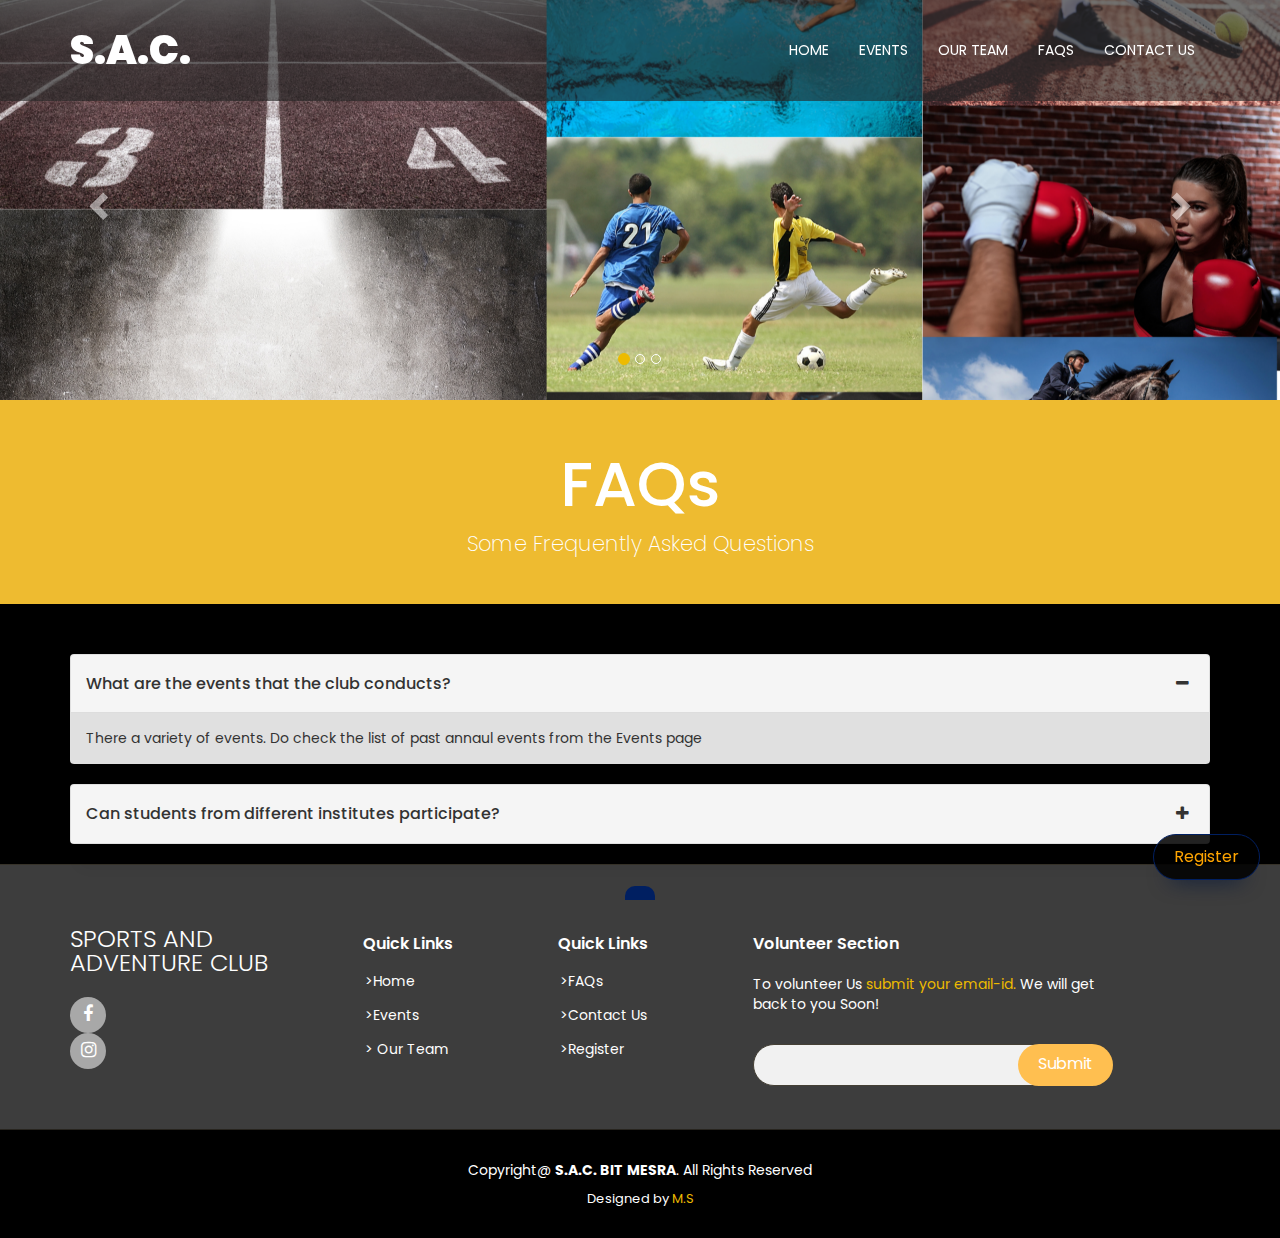
<file: aboutus.html>
<!DOCTYPE html>
<!--Code by Divinector (www.divinectorweb.com)-->
<html lang="en">
  <head>
    <meta charset="utf-8" />
    <meta http-equiv="X-UA-Compatible" content="IE=edge" />
    <meta name="viewport" content="width=device-width, initial-scale=1" />
    <title>FAQs</title>
    <link
      href="https://fonts.googleapis.com/css2?family=Poppins:wght@300;400;500;600;700;900&display=swap"
      rel="stylesheet"
    />
    <link
      href="https://cdnjs.cloudflare.com/ajax/libs/twitter-bootstrap/3.3.7/css/bootstrap.min.css"
      rel="stylesheet"
    />
    <link
      href="https://cdnjs.cloudflare.com/ajax/libs/animate.css/3.6.2/animate.min.css"
      rel="stylesheet"
    />
    <link rel="stylesheet" href="aboutus.css" />
    <link
      rel="stylesheet"
      href="https://cdnjs.cloudflare.com/ajax/libs/font-awesome/4.7.0/css/font-awesome.min.css"
    />
  </head>

  <body>
    <header>
      <nav class="navbar navbar-default navbar-fixed-top navbar-inverse">
        <div class="container">
          <!-- Brand and toggle get grouped for better mobile display -->
          <div class="navbar-header">
            <button
              type="button"
              class="navbar-toggle collapsed"
              data-toggle="collapse"
              data-target="#bs-example-navbar-collapse-1"
              aria-expanded="false"
            >
              <span class="sr-only">Toggle navigation</span>
              <span class="icon-bar"></span>
              <span class="icon-bar"></span>
              <span class="icon-bar"></span>
            </button>
            <a class="navbar-brand" href="index.html">S.A.C.</a>
          </div>

          <!-- Collect the nav links, forms, and other content for toggling -->
          <div
            class="collapse navbar-collapse"
            id="bs-example-navbar-collapse-1"
          >
            <ul class="nav navbar-nav navbar-right">
              <li><a href="index.html">Home</a></li>
              <li><a href="know.html">Events</a></li>
              <li><a href="works.html">Our Team</a></li>
              <li><a href="aboutus.html">FAQs</a></li>
              <li><a href="contact.html">Contact Us</a></li>
              <!-- <li><a href="donate.html" style="font-weight: 400;">Register</a></li> -->
            </ul>
          </div>
          <!-- /.navbar-collapse -->
        </div>
        <!-- /.container-fluid -->
      </nav>

      <div
        id="carousel-example-generic"
        class="carousel slide"
        data-ride="carousel"
      >
        <!-- Indicators -->
        <ol class="carousel-indicators">
          <li
            data-target="#carousel-example-generic"
            data-slide-to="0"
            class="active"
          ></li>
          <li data-target="#carousel-example-generic" data-slide-to="1"></li>
          <li data-target="#carousel-example-generic" data-slide-to="2"></li>
        </ol>

        <!-- Wrapper for slides -->
        <div class="carousel-inner" role="listbox">
          <div class="item active">
            <div
              class="banner"
              style="background-image: url(images/a10.png)"
            ></div>
            <div class="carousel-caption">
              <!-- <p class="animated fadeInUp" style="animation-delay: 1s"><a href="#">Donate</a></p>-->
            </div>
          </div>
          <div class="item">
            <div
              class="banner"
              style="background-image: url(images/a11.png)"
            ></div>
            <div class="carousel-caption">
              <!--  <p class="animated fadeInUp" style="animation-delay: s"><a href="#">Donate</a></p>-->
            </div>
          </div>
          <div class="item">
            <div
              class="banner"
              style="background-image: url(images/a12.png)"
            ></div>
            <div class="carousel-caption">
              <!--<p class="animated fadeInUp" style="animation-delay: 1s"><a href="#">Donate</a></p>-->
            </div>
          </div>
        </div>

        <!-- Controls -->
        <a
          class="left carousel-control"
          href="#carousel-example-generic"
          role="button"
          data-slide="prev"
        >
          <span
            class="glyphicon glyphicon-chevron-left"
            aria-hidden="true"
          ></span>
          <span class="sr-only">Previous</span>
        </a>
        <a
          class="right carousel-control"
          href="#carousel-example-generic"
          role="button"
          data-slide="next"
        >
          <span
            class="glyphicon glyphicon-chevron-right"
            aria-hidden="true"
          ></span>
          <span class="sr-only">Next</span>
        </a>
      </div>

      <button class="floating-btn">
        <a href="donate.html" style="color: orange">Register</a>
      </button>

      <div class="floating-text">
        <a
          href="https://florin-pop.com/blog/2019/09/100-days-100-projects"
          target="_blank"
        ></a>
      </div>
    </header>
    <!------------------faqs--------------------------------------->
    <div class="jumbotron jumbotron-fluid">
      <div class="container">
        <h1 class="display-4">FAQs</h1>
        <p class="lead">Some Frequently Asked Questions</p>
      </div>
    </div>

    <br />
    <div class="container">
      <div class="row">
        <div class="col-md-12">
          <div
            class="panel-group"
            id="accordion"
            role="tablist"
            aria-multiselectable="true"
          >
            <div class="panel panel-default">
              <div class="panel-heading" role="tab" id="headingOne">
                <h4 class="panel-title">
                  <a
                    data-toggle="collapse"
                    data-parent="#accordion"
                    href="#collapseOne"
                    aria-expanded="true"
                    aria-controls="collapseOne"
                  >
                    What are the events that the club conducts?
                  </a>
                </h4>
              </div>
              <div
                id="collapseOne"
                class="panel-collapse collapse in"
                role="tabpanel"
                aria-labelledby="headingOne"
              >
                <div class="panel-body">
                  There a variety of events. Do check the list of past annaul
                  events from the Events page
                </div>
              </div>
            </div>

            <div class="panel panel-default">
              <div class="panel-heading" role="tab" id="headingTwo">
                <h4 class="panel-title">
                  <a
                    class="collapsed"
                    data-toggle="collapse"
                    data-parent="#accordion"
                    href="#collapseTwo"
                    aria-expanded="false"
                    aria-controls="collapseTwo"
                  >
                    Can students from different institutes participate?
                  </a>
                </h4>
              </div>
              <div
                id="collapseTwo"
                class="panel-collapse collapse"
                role="tabpanel"
                aria-labelledby="headingTwo"
              >
                <div class="panel-body">
                  Every event has its rules mentioned regarding the
                  participation. Someallow participation from different
                  institutes butsome restrict.
                </div>
              </div>
            </div>
            <!--
                    <div class="panel panel-default">
                        <div class="panel-heading" role="tab" id="headingThree">
                            <h4 class="panel-title">
                                <a class="collapsed" data-toggle="collapse" data-parent="#accordion" href="#collapseThree"
                                    aria-expanded="false" aria-controls="collapseThree">
                                    What is an array?
                                </a>
                            </h4>
    
                        </div>
                        <div id="collapseThree" class="panel-collapse collapse" role="tabpanel"
                            aria-labelledby="headingThree">
                            <div class="panel-body">Anim pariatur cliche reprehenderit, enim eiusmod high life accusamus
                                terry richardson ad squid. </div>
                        </div>
                    </div>
                </div>
                <div class="panel panel-default">
                    <div class="panel-heading" role="tab" id="headingFour">
                        <h4 class="panel-title">
                            <a class="collapsed" data-toggle="collapse" data-parent="#accordion" href="#collapseFour"
                                aria-expanded="false" aria-controls="collapseFour">
                                What is an array?
                            </a>
                        </h4>
                
                    </div>
                    <div id="collapseFour" class="panel-collapse collapse" role="tabpanel" aria-labelledby="headingFour">
                        <div class="panel-body">Anim pariatur cliche reprehenderit, enim eiusmod high life accusamus
                            terry richardson ad squid. </div>
                    </div>
                </div>
                </div>
                
                <div class="panel panel-default">
                    <div class="panel-heading" role="tab" id="headingSix">
                        <h4 class="panel-title">
                            <a class="collapsed" data-toggle="collapse" data-parent="#accordion" href="#collapseSix"
                                aria-expanded="false" aria-controls="collapseSix">
                                Benefits of Learning Data Structures
                            </a>
                        </h4>
                
                    </div>
                    <div id="collapseSix" class="panel-collapse collapse" role="tabpanel" aria-labelledby="headingSix">
                        <div class="panel-body">Any given problem has constraints on how fast the problem should be
                            solved (time) and how much less resources the problem consumes(space). That is, a problem is
                            constrained by the space and time complexity within which it has to be solved efficiently.
                        </div>
                    </div>
                    </div>
                -->
          </div>
        </div>
      </div>
    </div>

    <!-- ======= Footer ======= -->
    <footer id="footer">
      <div class="footer-top">
        <div class="container">
          <div class="row">
            <div class="col-lg-3 col-md-6">
              <div class="footer-info">
                <h3>Sports And Adventure Club</h3>

                <div class="social-links mt-3">
                  <ul
                    class="ftco-footer-social list-unstyled float-md-left float-lft mt-5"
                  >
                    <li class="ftco-animate">
                      <a
                        href="https://www.facebook.com/sportsandadventure"
                        class="fa fa-facebook"
                      ></a>
                    </li>
                    <!--<li class="ftco-animate"><a href="" class="fa fa-twitter"></a>  </li>-->
                    <li class="ftco-animate">
                      <a
                        href="https://www.instagram.com/sac.bitm/?utm_medium=copy_link"
                        class="fa fa-instagram"
                      ></a>
                    </li>
                  </ul>
                </div>
              </div>
            </div>

            <div class="col-lg-2 col-md-6 footer-links">
              <h4>Quick Links</h4>
              <ul>
                <li>
                  <i class="bx bx-chevron-right"></i
                  ><a href="index.html">>Home</a>
                </li>
                <li>
                  <i class="bx bx-chevron-right"></i>
                  <a href="know.html">>Events</a>
                </li>
                <li>
                  <i class="bx bx-chevron-right"></i
                  ><a href="works.html">> Our Team</a>
                </li>
              </ul>
            </div>
            <div class="col-lg-2 col-md-6 footer-links">
              <h4>Quick Links</h4>
              <ul>
                <li>
                  <i class="bx bx-chevron-right"></i>
                  <a href="aboutus.html">>FAQs</a>
                </li>

                <li>
                  <i class="bx bx-chevron-right"></i>
                  <a href="contact.html">>Contact Us</a>
                </li>
                <li style="color: rgb(255, 226, 172)">
                  <i class="bx bx-chevron-right"></i>
                  <a href="donate.html">>Register</a>
                </li>
              </ul>
            </div>

            <div class="col-lg-4 col-md-6 footer-newsletter">
              <h4>Volunteer Section</h4>
              <p>
                To volunteer <span>Us</span>
                <span style="color: #edbb00">submit your email-id. </span> We
                will get back to you Soon!
              </p>
              <form action="" method="post">
                <input type="email" name="email" /><input
                  type="submit"
                  value="Submit"
                />
              </form>
            </div>
          </div>
        </div>
      </div>

      <div class="container">
        <div class="copyright">
          Copyright@ <strong><span> S.A.C. BIT MESRA</span></strong
          >. All Rights Reserved
        </div>
        <div class="credits">
          Designed by <a style="color: #edbb00" href="#">M.S</a>
        </div>
      </div>
    </footer>
    <!-- End Footer -->

    <script src="https://cdnjs.cloudflare.com/ajax/libs/jquery/3.5.1/jquery.min.js"></script>
    <script src="aboutus.js"></script>
    <script src="https://cdnjs.cloudflare.com/ajax/libs/twitter-bootstrap/3.3.7/js/bootstrap.min.js"></script>
  </body>
</html>
</file>
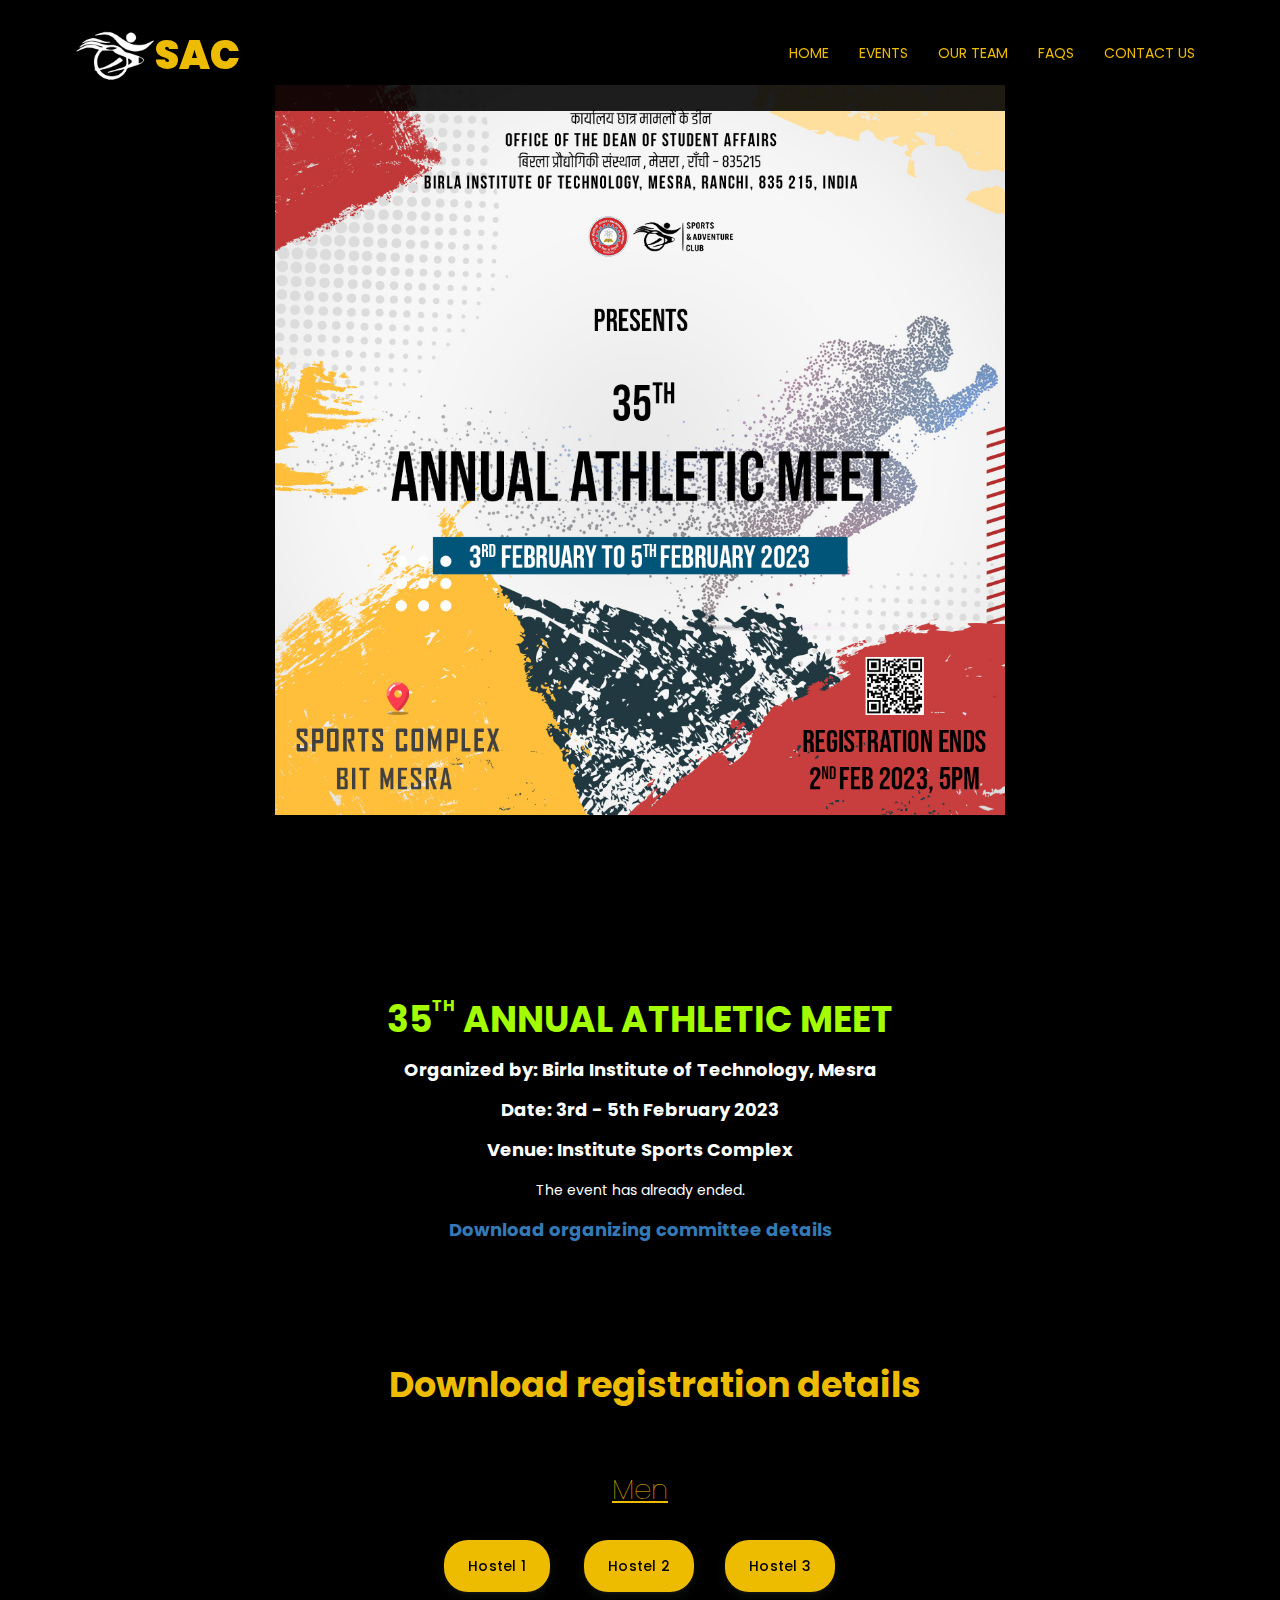
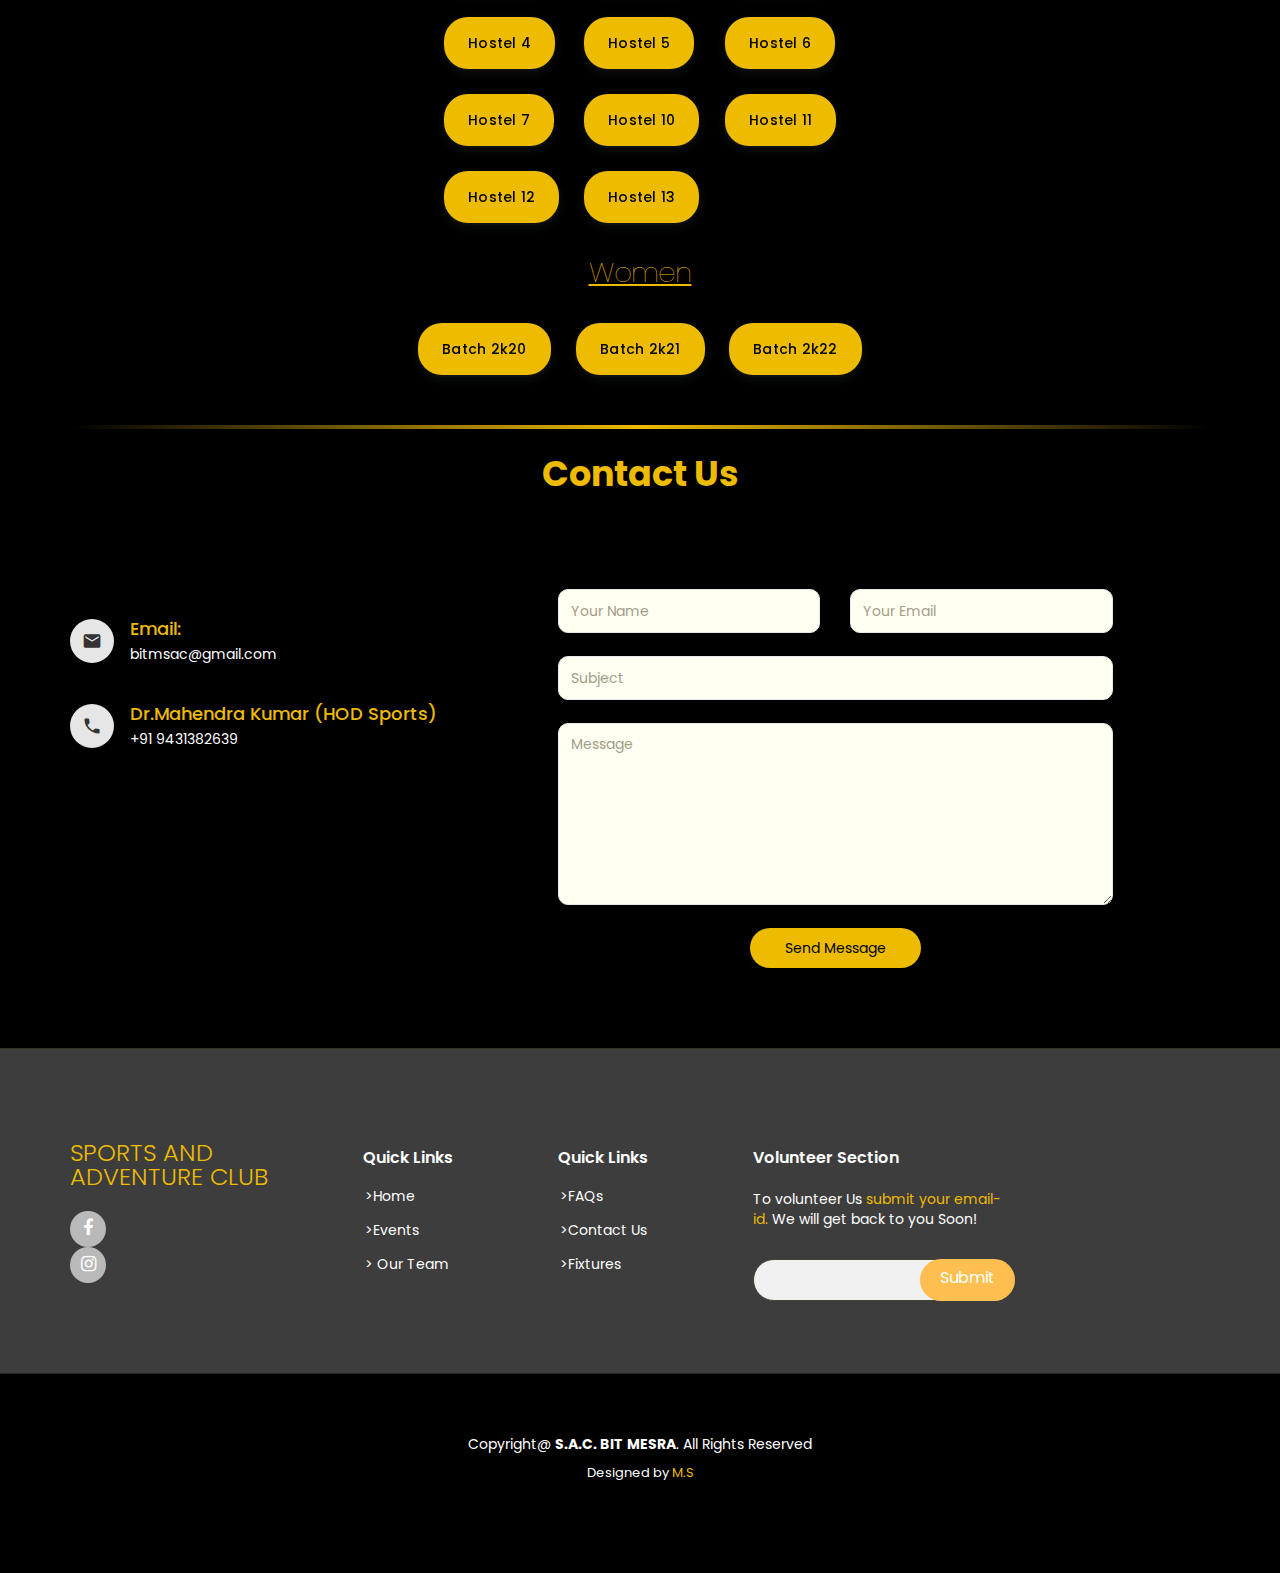
<file: AthleticMeet.html>
<!DOCTYPE html>
<!--Code by Divinector (www.divinectorweb.com)-->
<html lang="en">

<head>
    <meta charset="utf-8" />
    <meta http-equiv="X-UA-Compatible" content="IE=edge" />
    <meta name="viewport" content="width=device-width, initial-scale=1" />
    <title>35th Annual Athletic Meet</title>
    <!-- add icon link -->
    <link rel="icon" href="/images/sac_whiteStamp.png" type="image/x-icon">
    <link
        href="https://fonts.googleapis.com/css?family=Open+Sans:300,300i,400,400i,600,600i,700,700i|Playfair+Display:ital,wght@0,400;0,500;0,600;0,700;1,400;1,500;1,600;1,700|Poppins:300,300i,400,400i,500,500i,600,600i,700,700i"
        rel="stylesheet">
    <link href="https://fonts.googleapis.com/icon?family=Material+Icons" rel="stylesheet" />
    <link href="https://cdnjs.cloudflare.com/ajax/libs/twitter-bootstrap/3.3.7/css/bootstrap.min.css"
        rel="stylesheet" />
    <!-- <link href="https://cdn.jsdelivr.net/npm/bootstrap@5.2.2/dist/css/bootstrap.min.css" rel="stylesheet" /> -->
    <link href="https://cdnjs.cloudflare.com/ajax/libs/animate.css/3.6.2/animate.min.css" rel="stylesheet" />
    <link rel="stylesheet" href="newpage.css" />
    <link href="https://fonts.googleapis.com/css?family=Dosis:200,300,400,500,700" rel="stylesheet" />
    <link href="https://fonts.googleapis.com/css?family=Overpass:300,400,400i,600,700" rel="stylesheet" />
    <link rel="stylesheet" href="https://cdnjs.cloudflare.com/ajax/libs/font-awesome/4.7.0/css/font-awesome.min.css" />
</head>

<body>
    <script src="https://cdn.jsdelivr.net/npm/@popperjs/core@2.11.6/dist/umd/popper.min.js"
        integrity="sha384-oBqDVmMz9ATKxIep9tiCxS/Z9fNfEXiDAYTujMAeBAsjFuCZSmKbSSUnQlmh/jp3"
        crossorigin="anonymous"></script>
    <script src="https://cdn.jsdelivr.net/npm/bootstrap@5.2.2/dist/js/bootstrap.min.js"
        integrity="sha384-IDwe1+LCz02ROU9k972gdyvl+AESN10+x7tBKgc9I5HFtuNz0wWnPclzo6p9vxnk"
        crossorigin="anonymous"></script>
    <header>
        <nav class="navbar navbar-default navbar-fixed-top navbar-inverse">
            <div class="container">
                <a class="navbar-brand" href="index.html">
                    <ul class="nav navbar-nav">
                        <li>
                            <button type="button" class="clear-button">
                                <img class="navbar-logo" src="/images/sac_whiteStamp.png">SAC
                            </button>
                        </li>
                    </ul>
                </a>
                <!-- Brand and toggle get grouped for better mobile display -->
                <div class="navbar-header">
                    <button type="button" class="navbar-toggle collapsed" data-toggle="collapse"
                        data-target="#bs-example-navbar-collapse-1" aria-expanded="false">
                        <span class="sr-only">Toggle navigation</span>
                        <span class="icon-bar"></span>
                        <span class="icon-bar"></span>
                        <span class="icon-bar"></span>
                    </button>
                </div>
                <div class="collapse navbar-collapse" id="bs-example-navbar-collapse-1">
                    <ul class="nav navbar-nav navbar-right">
                        <li><a href="index.html">Home</a></li>
                        <li><a href="know.html">Events</a></li>

                        <li><a href="works.html">Our Team</a></li>
                        <li><a href="aboutus.html">FAQs</a></li>
                        <li><a href="contact.html">Contact Us</a></li>
                    </ul>
                </div>
            </div>
        </nav>
    </header>
    <!------------------faqs--------------------------------------->
    <div class="container">
        <div class="img" id="img1">
        </div>
        <div class="section1" id="section1">
            <h1 class="event-title">35<sup>th</sup> Annual Athletic Meet</h1>
            <div class="event-details">Organized by: Birla Institute of Technology, Mesra</div>
            <div class="event-details">Date: 3rd - 5th February 2023</div>
            <div class="event-details">Venue: Institute Sports Complex</div>
            <script src="countdown.js"></script>
            <div class="event-details">
                <a href="/documents/Org_Committee-Athletic_Meet_2022-23.pdf" download>
                    Download organizing committee details
                </a>
            </div>
        </div>
    </div>

    <div class="container">
        <div class="container section-title">
            Download registration details
        </div>
        <div class="section-subtitle">
            Men
        </div>
        <div class="grid-container">
            <a href="/documents/AthletesH1&3.pdf" download>
                <button class="button-grid" role="button">Hostel 1</button>
            </a>
            <a href="/documents/AthletesH2.pdf" download>
                <button class="button-grid" role="button">Hostel 2</button>
            </a>
            <a href="/documents/AthletesH1&3.pdf" download>
                <button class="button-grid" role="button">Hostel 3</button>
            </a>
            <a href="/documents/AthletesH4.pdf" download>
                <button class="button-grid" role="button">Hostel 4</button>
            </a>
            <a href="/documents/AthletesH5.pdf" download>
                <button class="button-grid" role="button">Hostel 5</button>
            </a>
            <a href="/documents/AthletesH6.pdf" download>
                <button class="button-grid" role="button">Hostel 6</button>
            </a>
            <a href="/documents/AthletesH7.pdf" download>
                <button class="button-grid" role="button">Hostel 7</button>
            </a>
            <a href="/documents/AthletesH10.pdf" download>
                <button class="button-grid" role="button">Hostel 10</button>
            </a>
            <a href="/documents/AthletesH11.pdf" download>
                <button class="button-grid" role="button">Hostel 11</button>
            </a>
            <a href="/documents/AthletesH12.pdf" download>
                <button class="button-grid" role="button">Hostel 12</button>
            </a>
            <a href="/documents/AthletesH13.pdf" download>
                <button class="button-grid" role="button">Hostel 13</button>
            </a>
            <!-- <a href="" download>
                <button class="button-grid" role="button">Hostel 14</button>
            </a> -->
        </div>
        <div class="section-subtitle">
            Women
        </div>
        <div class="grid-container">
            <!-- <a href="" download>
                <button class="button-grid" role="button">Batch 2k18</button>
            </a>
            <a href="" download>
                <button class="button-grid" role="button">Batch 2k19</button>
            </a> -->
            <a href="/documents/BatchK20girls.pdf" download>
                <button class="button-grid" role="button">Batch 2k20</button>
            </a>
            <a href="/documents/BatchK21girls.pdf" download>
                <button class="button-grid" role="button">Batch 2k21</button>
            </a>
            <a href="/documents/BatchK22girls.pdf" download>
                <button class="button-grid" role="button">Batch 2k22</button>
            </a>
        </div>
    </div>

    <section id="contact" class="contact">
        <div class="container section-title" data-aos="fade-up">
            <hr class="segment" />
            <p>Contact Us</p>
        </div>

        <div class="container" data-aos="fade-up" id="contact">
            <div class="row mt-5">
                <div class="col-lg-5">
                    <div class="info">
                        <br />
                        <br />
                        <div class="email">
                            <span class="material-icons">email </span>

                            <h4 style="color: #edbb00">Email:</h4>
                            <p style="color: rgb(255, 255, 255)">bitmsac@gmail.com</p>
                        </div>

                        <div class="phone">
                            <span class="material-icons">call </span>
                            <h4 style="color: #edbb00">
                                Dr.Mahendra Kumar (HOD Sports)
                            </h4>
                            <p style="color: rgb(255, 255, 255)">+91 9431382639</p>
                        </div>
                    </div>
                </div>

                <div class="col-lg-6 mt-5 mt-lg-0">
                    <form action="connect.php" method="POST" data-netlify="true" role="form" class="php-email-form">
                        <div class="row">
                            <div class="col-md-6 form-group">
                                <input type="text" name="Name" class="form-control" id="Name" placeholder="Your Name"
                                    data-rule="minlen:4" data-msg="Please enter at least 4 chars" />
                                <div class="validate"></div>
                            </div>
                            <div class="col-md-6 form-group mt-3 mt-md-0">
                                <input type="email" class="form-control" name="email" id="email"
                                    placeholder="Your Email" data-rule="email" data-msg="Please enter a valid email" />
                                <div class="validate"></div>
                            </div>
                        </div>
                        <div class="form-group mt-3">
                            <input type="text" class="form-control" name="subject" id="subject" placeholder="Subject"
                                data-rule="minlen:4" data-msg="Please enter at least 8 chars of subject" />
                            <div class="validate"></div>
                        </div>
                        <div class="form-group mt-3">
                            <textarea class="form-control" name="message" id="message" rows="8" data-rule="required"
                                data-msg="Please write something for us" placeholder="Message"></textarea>
                            <div class="validate"></div>
                        </div>
                        <div class="mb-3">
                            <div class="loading">Loading</div>
                            <div class="error-message"></div>
                            <div class="sent-message">
                                Your message has been sent. Thank you!
                            </div>
                        </div>
                        <div class="text-center">
                            <button type="submit" name="submit" style="background-color: #edbb00">
                                Send Message
                            </button>
                        </div>
                    </form>
                </div>
            </div>
        </div>
    </section>

    <!-- ======= Footer ======= -->
    <footer id="footer">
        <div class="footer-top">
            <div class="container">
                <div class="row">
                    <div class="col-lg-3 col-md-6">
                        <div class="footer-info">
                            <h3>Sports And Adventure Club</h3>

                            <div class="social-links mt-3">
                                <ul class="ftco-footer-social list-unstyled float-md-left float-lft mt-5">
                                    <li class="ftco-animate">
                                        <a href="https://www.facebook.com/sportsandadventure"
                                            class="fa fa-facebook"></a>
                                    </li>
                                    <!--<li class="ftco-animate"><a href="" class="fa fa-twitter"></a>  </li>-->
                                    <li class="ftco-animate">
                                        <a href="https://www.instagram.com/sac.bitm/?utm_medium=copy_link"
                                            class="fa fa-instagram"></a>
                                    </li>
                                </ul>
                            </div>
                        </div>
                    </div>

                    <div class="col-lg-2 col-md-6 footer-links">
                        <h4>Quick Links</h4>
                        <ul>
                            <li>
                                <i class="bx bx-chevron-right"></i><a href="index.html">>Home</a>
                            </li>
                            <li>
                                <i class="bx bx-chevron-right"></i>
                                <a href="know.html">>Events</a>
                            </li>
                            <li>
                                <i class="bx bx-chevron-right"></i><a href="works.html">> Our Team</a>
                            </li>
                        </ul>
                    </div>
                    <div class="col-lg-2 col-md-6 footer-links">
                        <h4>Quick Links</h4>
                        <ul>
                            <li>
                                <i class="bx bx-chevron-right"></i>
                                <a href="aboutus.html">>FAQs</a>
                            </li>

                            <li>
                                <i class="bx bx-chevron-right"></i>
                                <a href="contact.html">>Contact Us</a>
                            </li>
                            <li style="color: rgb(255, 226, 172)">
                                <i class="bx bx-chevron-right"></i>
                                <a
                                    href="https://drive.google.com/file/d/1D3XmR6zw6pUQouZQBwO53H7ANEU-W3zj/view?usp=sharing">>Fixtures</a>
                            </li>
                        </ul>
                    </div>

                    <div class="col-lg-3 col-md-6 footer-newsletter">
                        <h4>Volunteer Section</h4>
                        <p>
                            To volunteer <span>Us</span>
                            <span style="color: #edbb00">submit your email-id. </span> We
                            will get back to you Soon!
                        </p>
                        <form action="" method="post">
                            <input type="email" name="email" /><input type="submit" value="Submit" />
                        </form>
                    </div>
                </div>
            </div>
        </div>

        <div class="container">
            <div class="copyright">
                Copyright@ <strong><span> S.A.C. BIT MESRA</span></strong>. All Rights Reserved
            </div>
            <div class="credits">
                Designed by <a style="color: #edbb00" href="#">M.S</a>
            </div>
        </div>
    </footer>
    <!-- End Footer -->

    <script src="https://cdnjs.cloudflare.com/ajax/libs/jquery/3.5.1/jquery.min.js"></script>
    <script src="aboutus.js"></script>
    <script src="https://cdnjs.cloudflare.com/ajax/libs/twitter-bootstrap/3.3.7/js/bootstrap.min.js"></script>
</body>

</html>
</file>
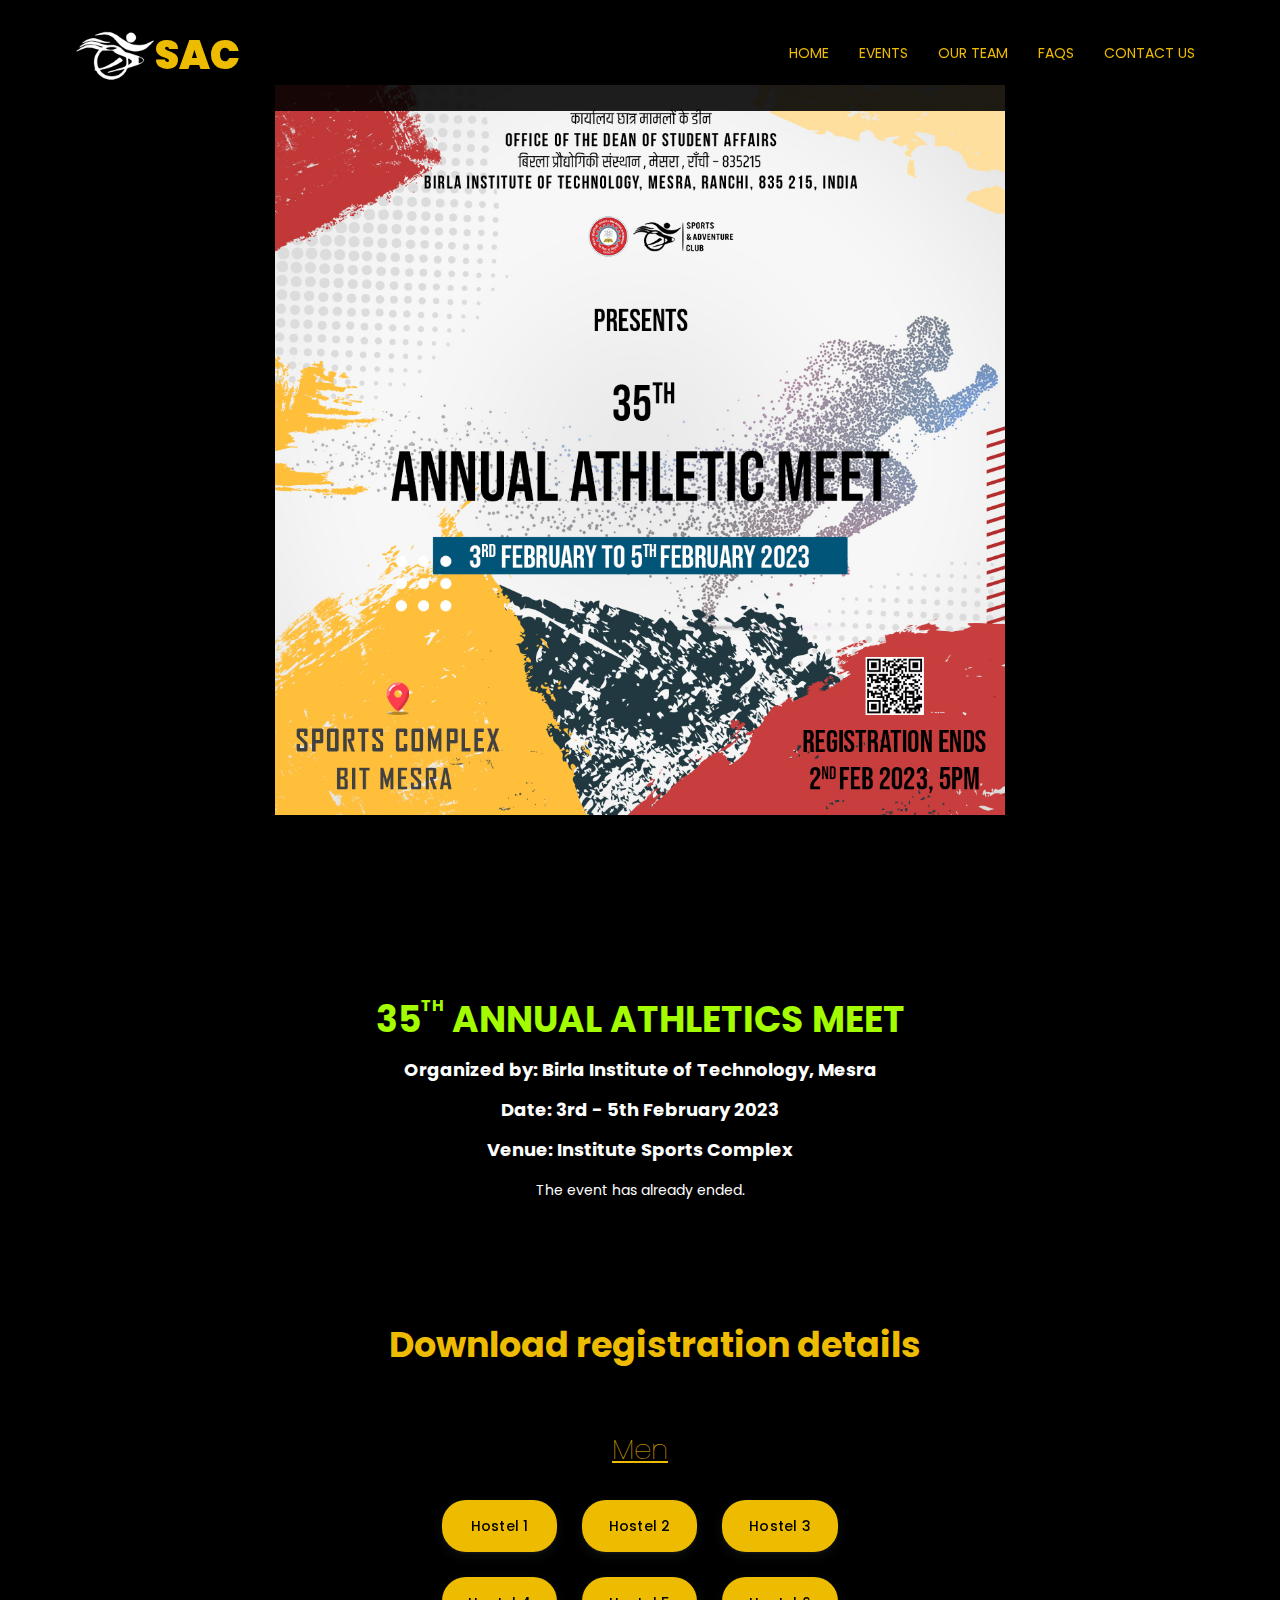
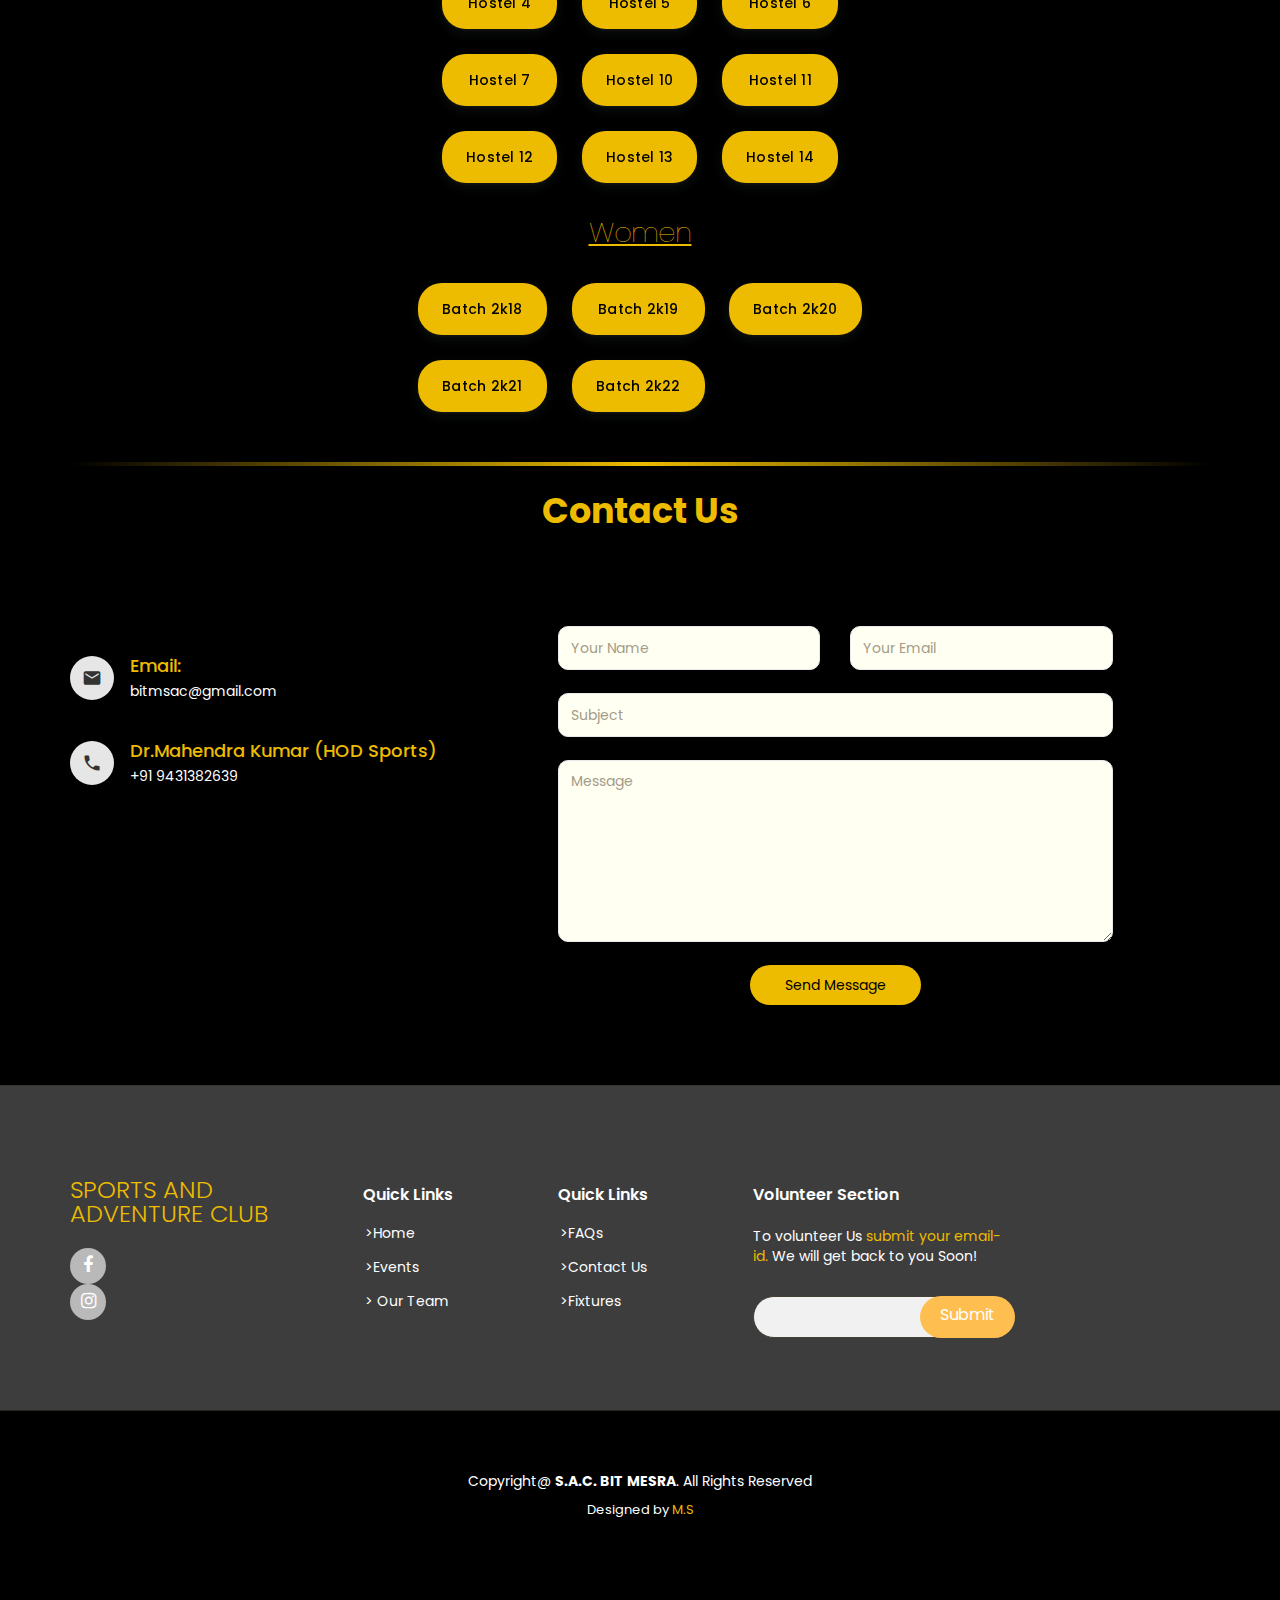
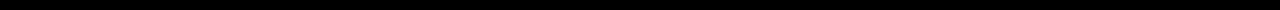
<file: AthleticsMeet.html>
<!DOCTYPE html>
<!--Code by Divinector (www.divinectorweb.com)-->
<html lang="en">

<head>
    <meta charset="utf-8" />
    <meta http-equiv="X-UA-Compatible" content="IE=edge" />
    <meta name="viewport" content="width=device-width, initial-scale=1" />
    <title>35th Annual Athletics Meet</title>
    <!-- add icon link -->
    <link rel="icon" href="/images/sac_whiteStamp.png" type="image/x-icon">
    <link
        href="https://fonts.googleapis.com/css?family=Open+Sans:300,300i,400,400i,600,600i,700,700i|Playfair+Display:ital,wght@0,400;0,500;0,600;0,700;1,400;1,500;1,600;1,700|Poppins:300,300i,400,400i,500,500i,600,600i,700,700i"
        rel="stylesheet">
    <link href="https://fonts.googleapis.com/icon?family=Material+Icons" rel="stylesheet" />
    <link href="https://cdnjs.cloudflare.com/ajax/libs/twitter-bootstrap/3.3.7/css/bootstrap.min.css"
        rel="stylesheet" />
    <!-- <link href="https://cdn.jsdelivr.net/npm/bootstrap@5.2.2/dist/css/bootstrap.min.css" rel="stylesheet" /> -->
    <link href="https://cdnjs.cloudflare.com/ajax/libs/animate.css/3.6.2/animate.min.css" rel="stylesheet" />
    <link rel="stylesheet" href="newpage.css" />
    <link href="https://fonts.googleapis.com/css?family=Dosis:200,300,400,500,700" rel="stylesheet" />
    <link href="https://fonts.googleapis.com/css?family=Overpass:300,400,400i,600,700" rel="stylesheet" />
    <link rel="stylesheet" href="https://cdnjs.cloudflare.com/ajax/libs/font-awesome/4.7.0/css/font-awesome.min.css" />
</head>

<body>
    <script src="https://cdn.jsdelivr.net/npm/@popperjs/core@2.11.6/dist/umd/popper.min.js"
        integrity="sha384-oBqDVmMz9ATKxIep9tiCxS/Z9fNfEXiDAYTujMAeBAsjFuCZSmKbSSUnQlmh/jp3"
        crossorigin="anonymous"></script>
    <script src="https://cdn.jsdelivr.net/npm/bootstrap@5.2.2/dist/js/bootstrap.min.js"
        integrity="sha384-IDwe1+LCz02ROU9k972gdyvl+AESN10+x7tBKgc9I5HFtuNz0wWnPclzo6p9vxnk"
        crossorigin="anonymous"></script>
    <header>
        <nav class="navbar navbar-default navbar-fixed-top navbar-inverse">
            <div class="container">
                <a class="navbar-brand" href="index.html">
                    <ul class="nav navbar-nav">
                        <li>
                            <button type="button" class="clear-button">
                                <img class="navbar-logo" src="/images/sac_whiteStamp.png">SAC
                            </button>
                        </li>
                    </ul>
                </a>
                <!-- Brand and toggle get grouped for better mobile display -->
                <div class="navbar-header">
                    <button type="button" class="navbar-toggle collapsed" data-toggle="collapse"
                        data-target="#bs-example-navbar-collapse-1" aria-expanded="false">
                        <span class="sr-only">Toggle navigation</span>
                        <span class="icon-bar"></span>
                        <span class="icon-bar"></span>
                        <span class="icon-bar"></span>
                    </button>
                </div>
                <div class="collapse navbar-collapse" id="bs-example-navbar-collapse-1">
                    <ul class="nav navbar-nav navbar-right">
                        <li><a href="index.html">Home</a></li>
                        <li><a href="know.html">Events</a></li>

                        <li><a href="works.html">Our Team</a></li>
                        <li><a href="aboutus.html">FAQs</a></li>
                        <li><a href="contact.html">Contact Us</a></li>
                    </ul>
                </div>
            </div>
        </nav>
    </header>
    <!------------------faqs--------------------------------------->
    <div class="container">
        <div class="img" id="img1">
        </div>
        <div class="section1" id="section1">
            <h1 class="event-title">35<sup>th</sup> Annual Athletics Meet</h1>
            <div class="event-details">Organized by: Birla Institute of Technology, Mesra</div>
            <div class="event-details">Date: 3rd - 5th February 2023</div>
            <div class="event-details">Venue: Institute Sports Complex</div>
            <script src="countdown.js"></script>
        </div>
    </div>

    <div class="container">
        <div class="container section-title">
            Download registration details
        </div>
        <div class="section-subtitle">
            Men
        </div>
        <div class="grid-container">
            <button class="button-grid" role="button">Hostel 1</button>
            <button class="button-grid" role="button">Hostel 2</button>
            <button class="button-grid" role="button">Hostel 3</button>
            <button class="button-grid" role="button">Hostel 4</button>
            <button class="button-grid" role="button">Hostel 5</button>
            <button class="button-grid" role="button">Hostel 6</button>
            <button class="button-grid" role="button">Hostel 7</button>
            <button class="button-grid" role="button">Hostel 10</button>
            <button class="button-grid" role="button">Hostel 11</button>
            <button class="button-grid" role="button">Hostel 12</button>
            <button class="button-grid" role="button">Hostel 13</button>
            <button class="button-grid" role="button">Hostel 14</button>
        </div>
        <div class="section-subtitle">
            Women
        </div>
        <div class="grid-container">
            <button class="button-grid" role="button">Batch 2k18</button>
            <button class="button-grid" role="button">Batch 2k19</button>
            <button class="button-grid" role="button">Batch 2k20</button>
            <button class="button-grid" role="button">Batch 2k21</button>
            <button class="button-grid" role="button">Batch 2k22</button>
        </div>
    </div>

    <section id="contact" class="contact">
        <div class="container section-title" data-aos="fade-up">
            <hr class="segment" />
            <p>Contact Us</p>
        </div>

        <div class="container" data-aos="fade-up" id="contact">
            <div class="row mt-5">
                <div class="col-lg-5">
                    <div class="info">
                        <br />
                        <br />
                        <div class="email">
                            <span class="material-icons">email </span>

                            <h4 style="color: #edbb00">Email:</h4>
                            <p style="color: rgb(255, 255, 255)">bitmsac@gmail.com</p>
                        </div>

                        <div class="phone">
                            <span class="material-icons">call </span>
                            <h4 style="color: #edbb00">
                                Dr.Mahendra Kumar (HOD Sports)
                            </h4>
                            <p style="color: rgb(255, 255, 255)">+91 9431382639</p>
                        </div>
                    </div>
                </div>

                <div class="col-lg-6 mt-5 mt-lg-0">
                    <form action="connect.php" method="POST" data-netlify="true" role="form" class="php-email-form">
                        <div class="row">
                            <div class="col-md-6 form-group">
                                <input type="text" name="Name" class="form-control" id="Name" placeholder="Your Name"
                                    data-rule="minlen:4" data-msg="Please enter at least 4 chars" />
                                <div class="validate"></div>
                            </div>
                            <div class="col-md-6 form-group mt-3 mt-md-0">
                                <input type="email" class="form-control" name="email" id="email"
                                    placeholder="Your Email" data-rule="email" data-msg="Please enter a valid email" />
                                <div class="validate"></div>
                            </div>
                        </div>
                        <div class="form-group mt-3">
                            <input type="text" class="form-control" name="subject" id="subject" placeholder="Subject"
                                data-rule="minlen:4" data-msg="Please enter at least 8 chars of subject" />
                            <div class="validate"></div>
                        </div>
                        <div class="form-group mt-3">
                            <textarea class="form-control" name="message" id="message" rows="8" data-rule="required"
                                data-msg="Please write something for us" placeholder="Message"></textarea>
                            <div class="validate"></div>
                        </div>
                        <div class="mb-3">
                            <div class="loading">Loading</div>
                            <div class="error-message"></div>
                            <div class="sent-message">
                                Your message has been sent. Thank you!
                            </div>
                        </div>
                        <div class="text-center">
                            <button type="submit" name="submit" style="background-color: #edbb00">
                                Send Message
                            </button>
                        </div>
                    </form>
                </div>
            </div>
        </div>
    </section>

    <!-- ======= Footer ======= -->
    <footer id="footer">
        <div class="footer-top">
            <div class="container">
                <div class="row">
                    <div class="col-lg-3 col-md-6">
                        <div class="footer-info">
                            <h3>Sports And Adventure Club</h3>

                            <div class="social-links mt-3">
                                <ul class="ftco-footer-social list-unstyled float-md-left float-lft mt-5">
                                    <li class="ftco-animate">
                                        <a href="https://www.facebook.com/sportsandadventure"
                                            class="fa fa-facebook"></a>
                                    </li>
                                    <!--<li class="ftco-animate"><a href="" class="fa fa-twitter"></a>  </li>-->
                                    <li class="ftco-animate">
                                        <a href="https://www.instagram.com/sac.bitm/?utm_medium=copy_link"
                                            class="fa fa-instagram"></a>
                                    </li>
                                </ul>
                            </div>
                        </div>
                    </div>

                    <div class="col-lg-2 col-md-6 footer-links">
                        <h4>Quick Links</h4>
                        <ul>
                            <li>
                                <i class="bx bx-chevron-right"></i><a href="index.html">>Home</a>
                            </li>
                            <li>
                                <i class="bx bx-chevron-right"></i>
                                <a href="know.html">>Events</a>
                            </li>
                            <li>
                                <i class="bx bx-chevron-right"></i><a href="works.html">> Our Team</a>
                            </li>
                        </ul>
                    </div>
                    <div class="col-lg-2 col-md-6 footer-links">
                        <h4>Quick Links</h4>
                        <ul>
                            <li>
                                <i class="bx bx-chevron-right"></i>
                                <a href="aboutus.html">>FAQs</a>
                            </li>

                            <li>
                                <i class="bx bx-chevron-right"></i>
                                <a href="contact.html">>Contact Us</a>
                            </li>
                            <li style="color: rgb(255, 226, 172)">
                                <i class="bx bx-chevron-right"></i>
                                <a
                                    href="https://drive.google.com/file/d/1D3XmR6zw6pUQouZQBwO53H7ANEU-W3zj/view?usp=sharing">>Fixtures</a>
                            </li>
                        </ul>
                    </div>

                    <div class="col-lg-3 col-md-6 footer-newsletter">
                        <h4>Volunteer Section</h4>
                        <p>
                            To volunteer <span>Us</span>
                            <span style="color: #edbb00">submit your email-id. </span> We
                            will get back to you Soon!
                        </p>
                        <form action="" method="post">
                            <input type="email" name="email" /><input type="submit" value="Submit" />
                        </form>
                    </div>
                </div>
            </div>
        </div>

        <div class="container">
            <div class="copyright">
                Copyright@ <strong><span> S.A.C. BIT MESRA</span></strong>. All Rights Reserved
            </div>
            <div class="credits">
                Designed by <a style="color: #edbb00" href="#">M.S</a>
            </div>
        </div>
    </footer>
    <!-- End Footer -->

    <script src="https://cdnjs.cloudflare.com/ajax/libs/jquery/3.5.1/jquery.min.js"></script>
    <script src="aboutus.js"></script>
    <script src="https://cdnjs.cloudflare.com/ajax/libs/twitter-bootstrap/3.3.7/js/bootstrap.min.js"></script>
</body>

</html>
</file>
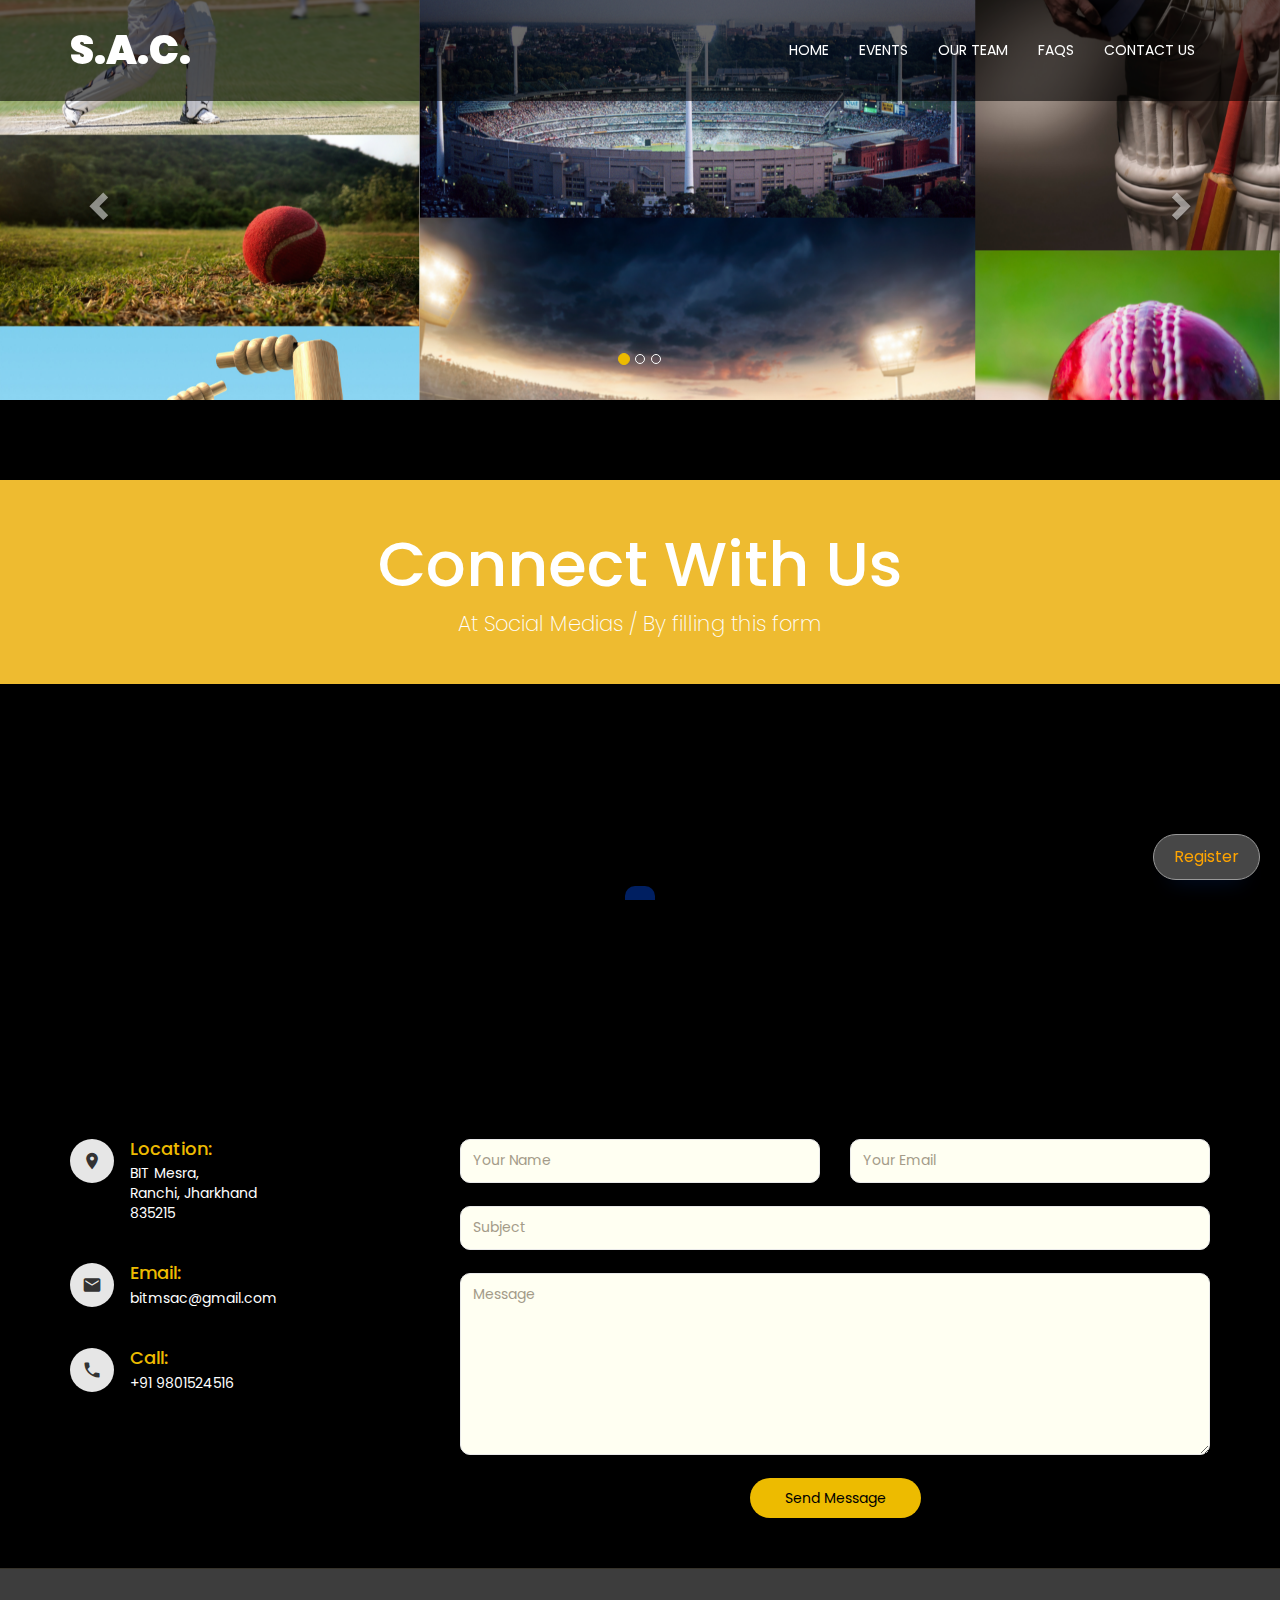
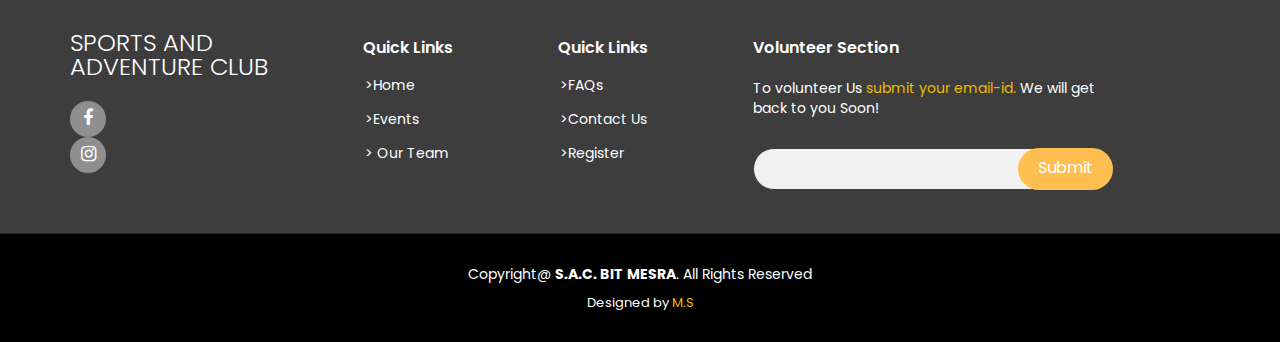
<file: contact.html>
<!DOCTYPE html>
<!--Code by Divinector (www.divinectorweb.com)-->
<html lang="en">
  <head>
    <meta charset="utf-8" />
    <meta http-equiv="X-UA-Compatible" content="IE=edge" />
    <meta name="viewport" content="width=device-width, initial-scale=1" />
    <title>Connect With Us</title>
    <link
      href="https://fonts.googleapis.com/css2?family=Poppins:wght@300;400;500;600;700;900&display=swap"
      rel="stylesheet"
    />
    <link
      href="https://cdnjs.cloudflare.com/ajax/libs/twitter-bootstrap/3.3.7/css/bootstrap.min.css"
      rel="stylesheet"
    />
    <link
      href="https://cdnjs.cloudflare.com/ajax/libs/animate.css/3.6.2/animate.min.css"
      rel="stylesheet"
    />
    <link rel="stylesheet" href="contact.css" />
    <link
      href="https://fonts.googleapis.com/icon?family=Material+Icons"
      rel="stylesheet"
    />
    <link
      rel="stylesheet"
      href="https://cdnjs.cloudflare.com/ajax/libs/font-awesome/4.7.0/css/font-awesome.min.css"
    />
  </head>

  <body>
    <header>
      <nav class="navbar navbar-default navbar-fixed-top navbar-inverse">
        <div class="container">
          <!-- Brand and toggle get grouped for better mobile display -->
          <div class="navbar-header">
            <button
              type="button"
              class="navbar-toggle collapsed"
              data-toggle="collapse"
              data-target="#bs-example-navbar-collapse-1"
              aria-expanded="false"
            >
              <span class="sr-only">Toggle navigation</span>
              <span class="icon-bar"></span>
              <span class="icon-bar"></span>
              <span class="icon-bar"></span>
            </button>
            <a class="navbar-brand" href="#">S.A.C.</a>
          </div>

          <!-- Collect the nav links, forms, and other content for toggling -->
          <div
            class="collapse navbar-collapse"
            id="bs-example-navbar-collapse-1"
          >
            <ul class="nav navbar-nav navbar-right">
              <li><a href="index.html">Home</a></li>
              <li><a href="know.html">Events</a></li>
              <li><a href="works.html">Our Team</a></li>
              <li><a href="aboutus.html">FAQs</a></li>
              <li><a href="contact.html">Contact Us</a></li>
              <!-- <li><a href="donate.html" style="font-weight: 400;">Register</a></li> -->
            </ul>
          </div>
          <!-- /.navbar-collapse -->
        </div>
        <!-- /.container-fluid -->
      </nav>

      <div
        id="carousel-example-generic"
        class="carousel slide"
        data-ride="carousel"
      >
        <!-- Indicators -->
        <ol class="carousel-indicators">
          <li
            data-target="#carousel-example-generic"
            data-slide-to="0"
            class="active"
          ></li>
          <li data-target="#carousel-example-generic" data-slide-to="1"></li>
          <li data-target="#carousel-example-generic" data-slide-to="2"></li>
        </ol>

        <!-- Wrapper for slides -->
        <div class="carousel-inner" role="listbox">
          <div class="item active">
            <div
              class="banner"
              style="background-image: url(images/a13.png)"
            ></div>
            <div class="carousel-caption">
              <!-- <p class="animated fadeInUp" style="animation-delay: 1s"><a href="#">Donate</a></p>-->
            </div>
          </div>
          <div class="item">
            <div
              class="banner"
              style="background-image: url(images/a9.png)"
            ></div>
            <div class="carousel-caption">
              <!--  <p class="animated fadeInUp" style="animation-delay: s"><a href="#">Donate</a></p>-->
            </div>
          </div>
          <div class="item">
            <div
              class="banner"
              style="background-image: url(images/a8.png)"
            ></div>
            <div class="carousel-caption">
              <!--<p class="animated fadeInUp" style="animation-delay: 1s"><a href="#">Donate</a></p>-->
            </div>
          </div>
        </div>

        <!-- Controls -->
        <a
          class="left carousel-control"
          href="#carousel-example-generic"
          role="button"
          data-slide="prev"
        >
          <span
            class="glyphicon glyphicon-chevron-left"
            aria-hidden="true"
          ></span>
          <span class="sr-only">Previous</span>
        </a>
        <a
          class="right carousel-control"
          href="#carousel-example-generic"
          role="button"
          data-slide="next"
        >
          <span
            class="glyphicon glyphicon-chevron-right"
            aria-hidden="true"
          ></span>
          <span class="sr-only">Next</span>
        </a>
      </div>
    </header>
    <br /><br /><br /><br />
    <button class="floating-btn">
      <a href="donate.html" style="color: orange">Register</a>
    </button>

    <div class="floating-text">
      <a
        href="https://florin-pop.com/blog/2019/09/100-days-100-projects"
        target="_blank"
      ></a>
    </div>
    <!------------------faqs--------------------------------------->
    <div class="jumbotron jumbotron-fluid">
      <div class="container">
        <h1 class="display-4">Connect With Us</h1>
        <p class="lead">At Social Medias / By filling this form</p>
      </div>
    </div>

    <br />

    <!------------------faqs--------------------------------------->
    <section id="contact" class="contact">
      <div class="container" data-aos="fade-up">
        <div class="section-title">
          <!--    <h2 style="color:rgb(39, 8, 39); text-align: center;font-size: 2em;">Contact</h2>
                <p style="color:rgb(39, 8, 39); text-align: center;font-size: 2.5em;">Contact Us</p>-->
        </div>
      </div>

      <div data-aos="fade-up">
        <iframe
          style="border: 0; width: 100%; height: 350px"
          src="https://www.google.com/maps/embed?pb=!1m18!1m12!1m3!1d3661.3338332203557!2d85.43771231492661!3d23.412304984756997!2m3!1f0!2f0!3f0!3m2!1i1024!2i768!4f13.1!3m3!1m2!1s0x39f4fb53f0c27be7%3A0x66180c1cf3c5e704!2sBirla%20Institute%20of%20Technology%20-%20Mesra!5e0!3m2!1sen!2sin!4v1639169251520!5m2!1sen!2sin"
          width="600"
          height="450"
          style="border: 0"
          allowfullscreen=""
          loading="lazy"
          frameborder="0"
          allowfullscreen
        ></iframe>
      </div>

      <div class="container" data-aos="fade-up">
        <div class="row mt-5">
          <div class="col-lg-4">
            <div class="info">
              <br />
              <br />
              <div class="address">
                <span class="material-icons">location_on</span>
                <h4 style="color: #edbb00">Location:</h4>
                <p style="color: #ffffff">
                  BIT Mesra, <br />
                  Ranchi, Jharkhand<br />
                  835215
                </p>
              </div>

              <!--<div class="open-hours">
                            <span class="material-icons">schedule</span>
                            <h4 style="color:rgb(39, 8, 39);">Open Hours:</h4>
                            <p style="color:rgb(67, 18, 77);">
                                Monday to Sunday:<br>
                                12:00 PM - 23:00 PM
                            </p>
                        </div>-->

              <div class="email">
                <span class="material-icons">email </span>

                <h4 style="color: #edbb00">Email:</h4>
                <p style="color: rgb(255, 255, 255)">bitmsac@gmail.com</p>
              </div>

              <div class="phone">
                <span class="material-icons">call </span>
                <h4 style="color: #edbb00">Call:</h4>
                <p style="color: rgb(255, 255, 255)">+91 9801524516</p>
              </div>
            </div>
          </div>

          <div class="col-lg-8 mt-5 mt-lg-0">
            <form
              action="connect.php"
              method="post"
              role="form"
              class="php-email-form"
            >
              <div class="row">
                <div class="col-md-6 form-group">
                  <input
                    type="text"
                    name="Name"
                    class="form-control"
                    id="Name"
                    placeholder="Your Name"
                    data-rule="minlen:4"
                    data-msg="Please enter at least 4 chars"
                  />
                  <div class="validate"></div>
                </div>
                <div class="col-md-6 form-group mt-3 mt-md-0">
                  <input
                    type="email"
                    class="form-control"
                    name="email"
                    id="email"
                    placeholder="Your Email"
                    data-rule="email"
                    data-msg="Please enter a valid email"
                  />
                  <div class="validate"></div>
                </div>
              </div>
              <div class="form-group mt-3">
                <input
                  type="text"
                  class="form-control"
                  name="subject"
                  id="subject"
                  placeholder="Subject"
                  data-rule="minlen:4"
                  data-msg="Please enter at least 8 chars of subject"
                />
                <div class="validate"></div>
              </div>
              <div class="form-group mt-3">
                <textarea
                  class="form-control"
                  name="message"
                  id="message"
                  rows="8"
                  data-rule="required"
                  data-msg="Please write something for us"
                  placeholder="Message"
                ></textarea>
                <div class="validate"></div>
              </div>
              <div class="mb-3">
                <div class="loading">Loading</div>
                <div class="error-message"></div>
                <div class="sent-message">
                  Your message has been sent. Thank you!
                </div>
              </div>
              <div class="text-center">
                <button
                  type="submit"
                  name="submit"
                  style="background-color: #edbb00"
                >
                  Send Message
                </button>
              </div>
            </form>
          </div>
        </div>
      </div>
    </section>
    <!-- End Contact Section -->

    <!-- End #main -->

    <!-- ======= Footer ======= -->
    <footer id="footer">
      <div class="footer-top">
        <div class="container">
          <div class="row">
            <div class="col-lg-3 col-md-6">
              <div class="footer-info">
                <h3>Sports And Adventure Club</h3>

                <div class="social-links mt-3">
                  <ul
                    class="ftco-footer-social list-unstyled float-md-left float-lft mt-5"
                  >
                    <li class="ftco-animate">
                      <a
                        href="https://www.facebook.com/sportsandadventure"
                        class="fa fa-facebook"
                      ></a>
                    </li>
                    <!--<li class="ftco-animate"><a href="" class="fa fa-twitter"></a>  </li>-->
                    <li class="ftco-animate">
                      <a
                        href="https://www.instagram.com/sac.bitm/?utm_medium=copy_link"
                        class="fa fa-instagram"
                      ></a>
                    </li>
                  </ul>
                </div>
              </div>
            </div>

            <div class="col-lg-2 col-md-6 footer-links">
              <h4>Quick Links</h4>
              <ul>
                <li>
                  <i class="bx bx-chevron-right"></i
                  ><a href="index.html">>Home</a>
                </li>
                <li>
                  <i class="bx bx-chevron-right"></i>
                  <a href="know.html">>Events</a>
                </li>
                <li>
                  <i class="bx bx-chevron-right"></i
                  ><a href="works.html">> Our Team</a>
                </li>
              </ul>
            </div>
            <div class="col-lg-2 col-md-6 footer-links">
              <h4>Quick Links</h4>
              <ul>
                <li>
                  <i class="bx bx-chevron-right"></i>
                  <a href="aboutus.html">>FAQs</a>
                </li>

                <li>
                  <i class="bx bx-chevron-right"></i>
                  <a href="contact.html">>Contact Us</a>
                </li>
                <li style="color: rgb(255, 226, 172)">
                  <i class="bx bx-chevron-right"></i>
                  <a href="donate.html">>Register</a>
                </li>
              </ul>
            </div>

            <div class="col-lg-4 col-md-6 footer-newsletter">
              <h4>Volunteer Section</h4>
              <p>
                To volunteer <span>Us</span>
                <span style="color: #edbb00">submit your email-id. </span> We
                will get back to you Soon!
              </p>
              <form action="" method="post">
                <input type="email" name="email" /><input
                  type="submit"
                  value="Submit"
                />
              </form>
            </div>
          </div>
        </div>
      </div>

      <div class="container">
        <div class="copyright">
          Copyright@ <strong><span> S.A.C. BIT MESRA</span></strong
          >. All Rights Reserved
        </div>
        <div class="credits">
          Designed by <a style="color: #edbb00" href="#">M.S</a>
        </div>
      </div>
    </footer>
    <!-- End Footer -->
    <script src="https://cdnjs.cloudflare.com/ajax/libs/jquery/3.5.1/jquery.min.js"></script>
    <script src="script.js"></script>
    <script src="https://cdnjs.cloudflare.com/ajax/libs/twitter-bootstrap/3.3.7/js/bootstrap.min.js"></script>
  </body>
</html>
</file>
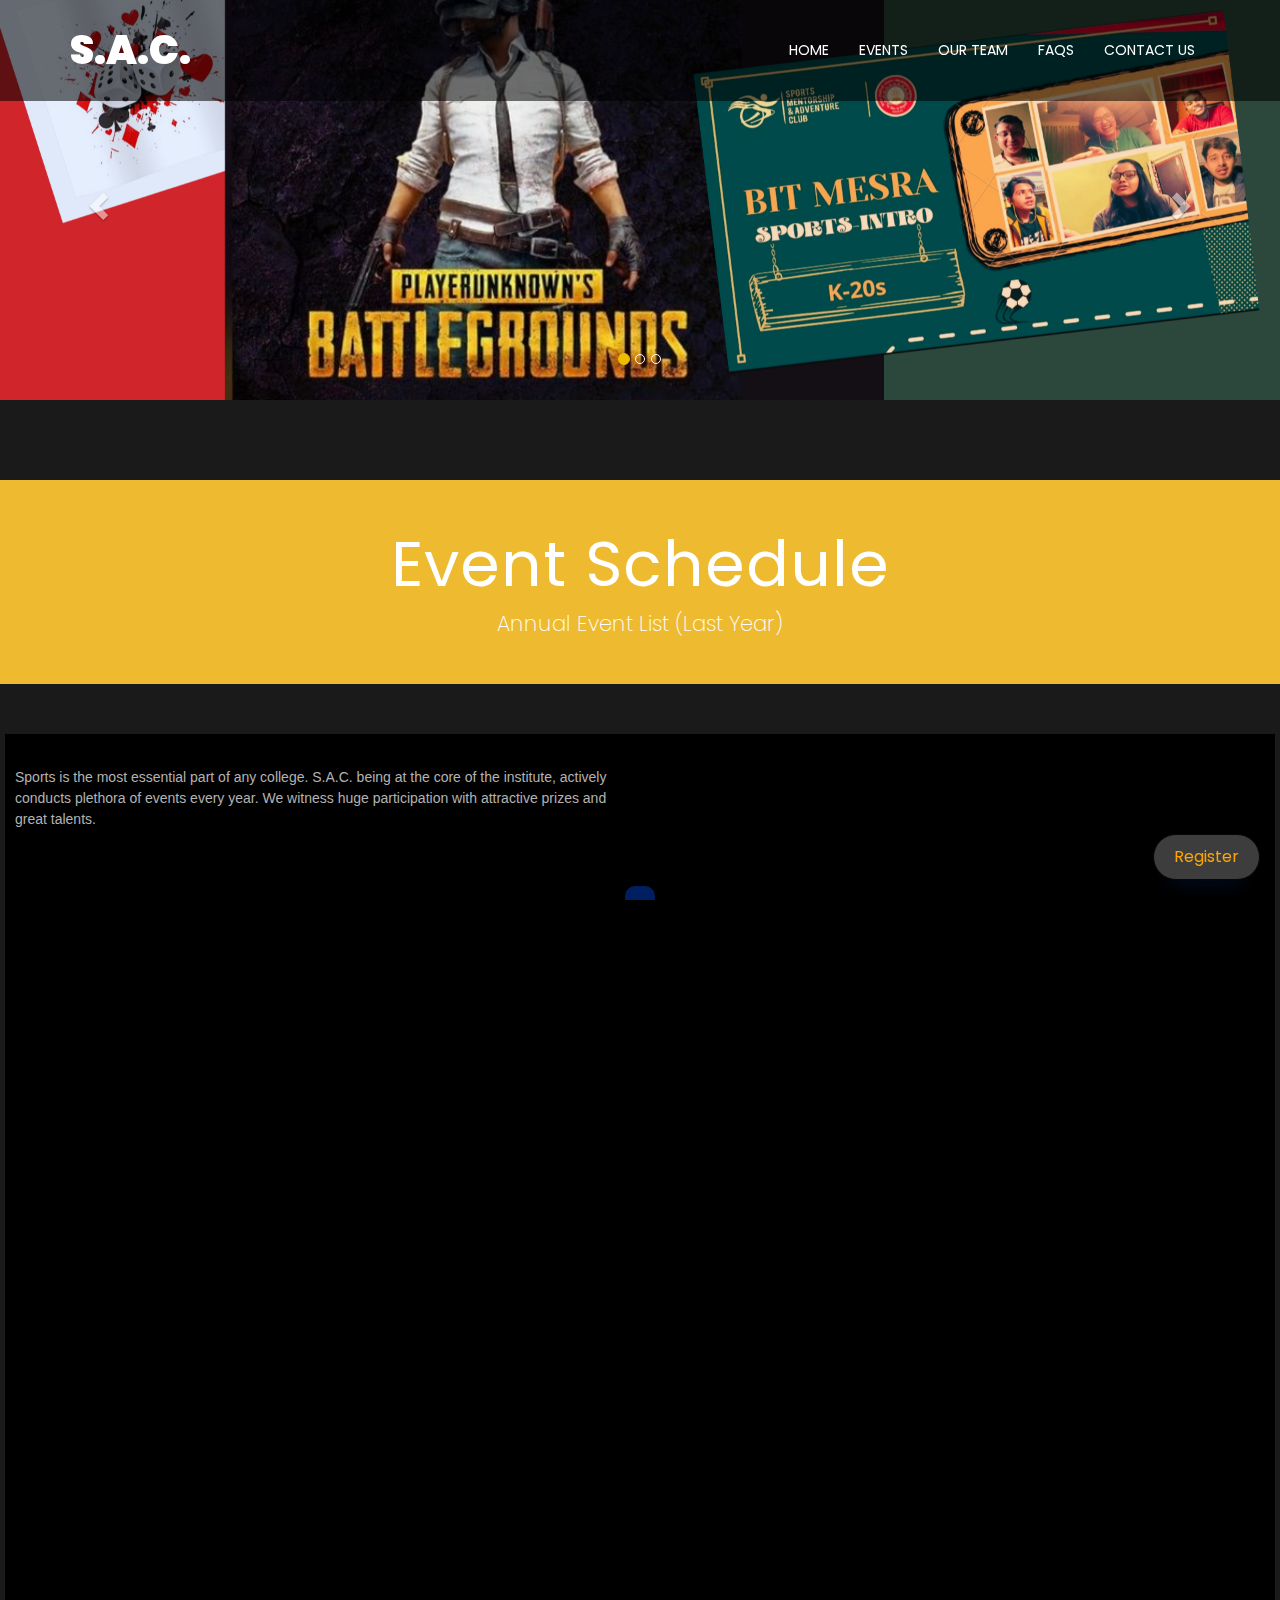
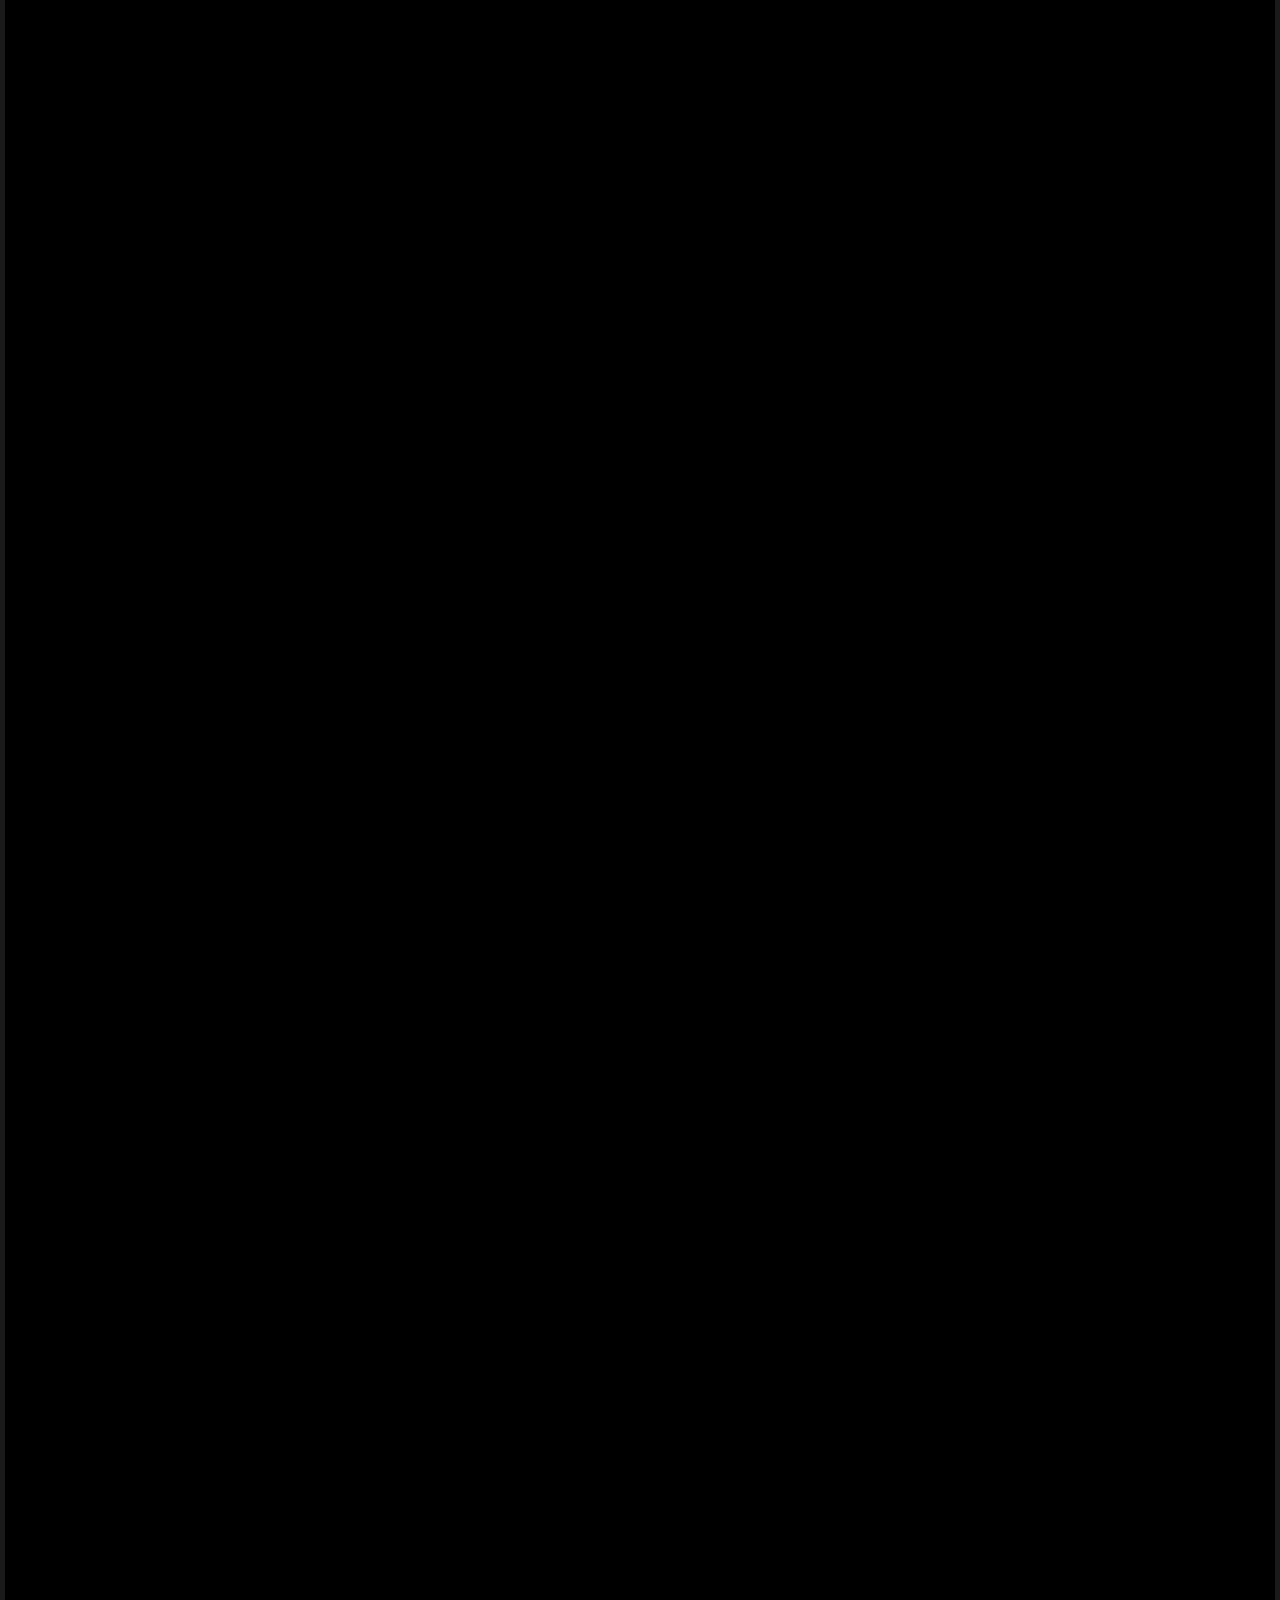
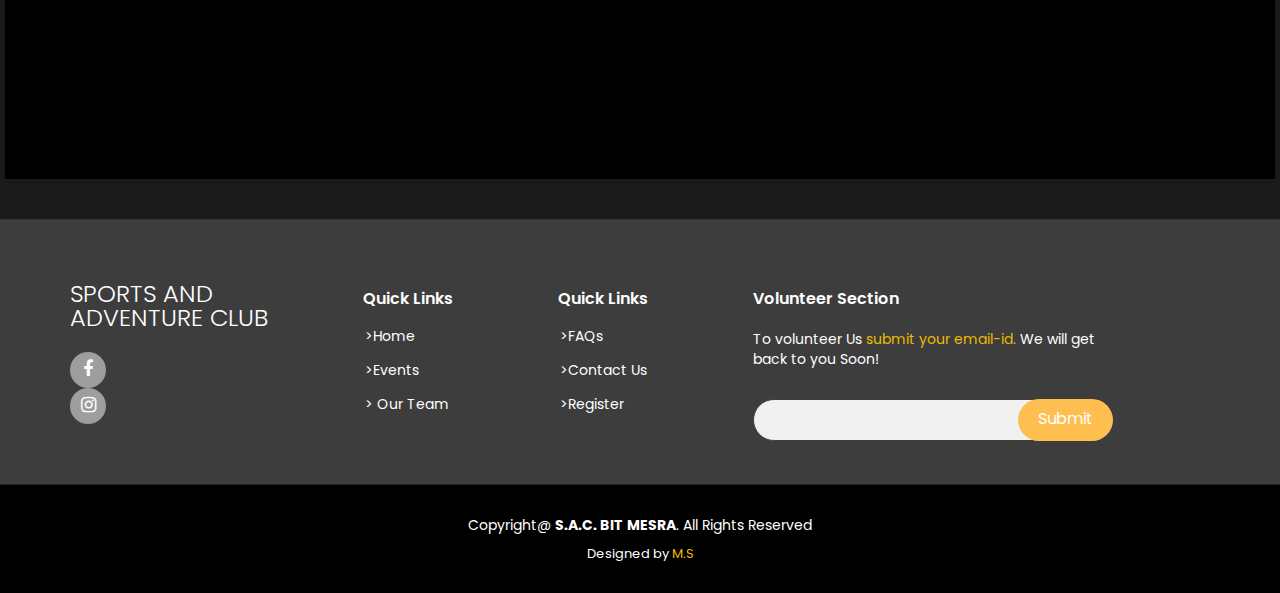
<file: know.html>
<!DOCTYPE html>
<!--Code by Divinector (www.divinectorweb.com)-->
<html lang="en">
  <head>
    <meta charset="utf-8" />
    <meta http-equiv="X-UA-Compatible" content="IE=edge" />
    <meta name="viewport" content="width=device-width, initial-scale=1" />
    <title>EVENTS</title>
    <link
      href="https://fonts.googleapis.com/css2?family=Poppins:wght@300;400;500;600;700;900&display=swap"
      rel="stylesheet"
    />
    <link
      href="https://cdnjs.cloudflare.com/ajax/libs/twitter-bootstrap/3.3.7/css/bootstrap.min.css"
      rel="stylesheet"
    />
    <link
      href="https://cdnjs.cloudflare.com/ajax/libs/animate.css/3.6.2/animate.min.css"
      rel="stylesheet"
    />
    <link rel="stylesheet" href="know.css" />
    <link
      rel="stylesheet"
      href="https://cdnjs.cloudflare.com/ajax/libs/font-awesome/4.7.0/css/font-awesome.min.css"
    />
  </head>

  <body>
    <header>
      <nav class="navbar navbar-default navbar-fixed-top navbar-inverse">
        <div class="container">
          <!-- Brand and toggle get grouped for better mobile display -->
          <div class="navbar-header">
            <button
              type="button"
              class="navbar-toggle collapsed"
              data-toggle="collapse"
              data-target="#bs-example-navbar-collapse-1"
              aria-expanded="false"
            >
              <span class="sr-only">Toggle navigation</span>
              <span class="icon-bar"></span>
              <span class="icon-bar"></span>
              <span class="icon-bar"></span>
            </button>
            <a class="navbar-brand" href="#">S.A.C.</a>
          </div>

          <!-- Collect the nav links, forms, and other content for toggling -->
          <div
            class="collapse navbar-collapse"
            id="bs-example-navbar-collapse-1"
          >
            <ul class="nav navbar-nav navbar-right">
              <li><a href="index.html">Home</a></li>
              <li><a href="know.html">Events</a></li>
              <li><a href="works.html">Our Team</a></li>
              <li><a href="aboutus.html">FAQs</a></li>
              <li><a href="contact.html">Contact Us</a></li>
              <!-- <li><a href="donate.html" style="font-weight: 400;">Register</a></li> -->
            </ul>
          </div>
          <!-- /.navbar-collapse -->
        </div>
        <!-- /.container-fluid -->
      </nav>

      <div
        id="carousel-example-generic"
        class="carousel slide"
        data-ride="carousel"
      >
        <!-- Indicators -->
        <ol class="carousel-indicators">
          <li
            data-target="#carousel-example-generic"
            data-slide-to="0"
            class="active"
          ></li>
          <li data-target="#carousel-example-generic" data-slide-to="1"></li>
          <li data-target="#carousel-example-generic" data-slide-to="2"></li>
        </ol>

        <!-- Wrapper for slides -->
        <div class="carousel-inner" role="listbox">
          <div class="item active">
            <div
              class="banner"
              style="background-image: url(images/a5.png)"
            ></div>
            <div class="carousel-caption">
              <!-- <p class="animated fadeInUp" style="animation-delay: 1s"><a href="#">Donate</a></p>-->
            </div>
          </div>
          <div class="item">
            <div
              class="banner"
              style="background-image: url(images/a6.png)"
            ></div>
            <div class="carousel-caption">
              <!--  <p class="animated fadeInUp" style="animation-delay: s"><a href="#">Donate</a></p>-->
            </div>
          </div>
          <div class="item">
            <div
              class="banner"
              style="background-image: url(images/a7.png)"
            ></div>
            <div class="carousel-caption">
              <!--<p class="animated fadeInUp" style="animation-delay: 1s"><a href="#">Donate</a></p>-->
            </div>
          </div>
        </div>

        <!-- Controls -->
        <a
          class="left carousel-control"
          href="#carousel-example-generic"
          role="button"
          data-slide="prev"
        >
          <span
            class="glyphicon glyphicon-chevron-left"
            aria-hidden="true"
          ></span>
          <span class="sr-only">Previous</span>
        </a>
        <a
          class="right carousel-control"
          href="#carousel-example-generic"
          role="button"
          data-slide="next"
        >
          <span
            class="glyphicon glyphicon-chevron-right"
            aria-hidden="true"
          ></span>
          <span class="sr-only">Next</span>
        </a>
      </div>
    </header>
    <br /><br /><br /><br />
    <!------------------faqs--------------------------------------->
    <div class="jumbotron jumbotron-fluid">
      <div class="container">
        <h1 class="display-4">Event Schedule</h1>
        <p class="lead">Annual Event List (Last Year)</p>
      </div>
    </div>

    <br />

    <!------------------faqs--------------------------------------->
    <!---------------------------------------timeline-------------->
    <div class="one">
      <div class="container1">
        <div class="top_section">
          <h1 style="color: rgb(255, 218, 11)"></h1>
        </div>
      </div>
      <div class="timeline">
        <div class="line"></div>
        <!--------------------------------------------------->
        <div class="section">
          <div class="head"></div>
          <div class="content">
            <p>
              <span style="color: rgb(247, 148, 34)">
                <h2 style="color: rgb(247, 148, 34)"></h2>
                <br />
              </span>
              <br />
              Sports is the most essential part of any college. S.A.C. being at
              the core of the institute, actively conducts plethora of events
              every year. We witness huge participation with attractive prizes
              and great talents.
            </p>
          </div>
        </div>
        <!--------------------------------------------------->
        <div class="section">
          <div class="head"></div>
          <div class="content">
            <p>
              <span style="color: rgb(247, 148, 34)">
                <h2 style="color: rgb(247, 148, 34)">MENTORSHIP DRIVE</h2>
                <br />
                2 August, 5 August, 8 August
              </span>
              <br />
              With the pandemic taking a toll on the lives of everyone, students
              were in a tight spot. Quite obviously, insecurities about the
              future started creeping in. Hence the Sports Mentorship and
              Adventure Club, SMAC BIT Mesra decided to conduct a Mentorship
              Drive Program wherein students can get the answers of the
              questions that they are stuck in. Captain Dharamveer Singh gave an
              insight into the army life and how students can apply for it and
              make a good career. Also, our very own seniors were a part of the
              program and they untangled the mess and motivated us to use this
              lockdown to prepare ourselves for the better. It was truly an
              inspiring program that was conducted amidst the lockdown.
            </p>
          </div>
        </div>
        <!--------------------------------------------------->
        <div class="section">
          <div class="head"></div>
          <div class="content">
            <h2>PLAYERA</h2>
            <p>
              <span style="color: rgb(247, 148, 34)"
                >12 August - 22 August</span
              >
              <br />
              The event of Play Era consisted of respective events, namely:
              <br />1) PUBG Mobile : It was an online multiplayer game which
              requires a great level of consciousness and mental strength.
              Interested pals participated solo to compete with each other and
              show their tactical the event was conducted in three rounds after
              every round the smartest were short listed and the one with the
              finest brain conquered. <br />2) 8 Ball Pool : <br />
              3) Tacticians:It was an online fun event organized for the
              enthusiastic football lovers. Participants played in a team of one
              to three and showcased their knowledge of football and analysis
              power. The event was conducted in two rounds, first round was an
              independent round in which participants had to show their analysis
              powers to answer few questions and the sharpest minds were
              shortlisted. In final round they competed one on one and the true
              football fan won. <br />4) 22 Yard Quiz: It was an online fun
              event organized for the enthusiastic cricket lovers. Participants
              competed in the team of three to showcase their enthusiasm towards
              cricket. The event was conducted in 5 rounds in which in every
              round teams competed one on one and asked questions to each other,
              the team with highest combined cricket knowledge won. <br />
              5)Chess
            </p>
          </div>
        </div>
        <!--------------------------------------------------->
        <div class="section">
          <div class="head"></div>
          <div class="content">
            <h2>SAC's FANTASY LEAGUE</h2>
            <p>
              <span style="color: rgb(247, 148, 34)">11 Sept - 23 Sept</span>
              <br />Fantasy football is a game that casts you in the role of a
              Fantasy Manager, given the task to pick a squad of real-life
              players who score points for your team based on their real-life
              performances in their matches. You are awarded points if the
              player you choose performs on pitch. The event spans for 38 weeks.
              After the season is over the participant with the highest points
              in the leaderboard is declared winner. Objective: To make people
              enjoy through a popular competitive e- sport.
            </p>
          </div>
        </div>
        <!--------------------------------------------------->
        <div class="section">
          <div class="head"></div>
          <div class="content">
            <h2>DUGOUT</h2>
            <p>
              <span style="color: rgb(247, 148, 34)">19 Sept - 9 October</span
              ><br />During these unprecedented and challenging times where
              being locked in our homes without friends had become the new
              normal , when everyone was running out of options for
              entertainment, the BCCI brought lots of joy in every household
              when they announced the commencement of the 13th edition of the
              Indian Premier League from 19th of September2020 in UAE. As the
              world’s best most spectacular cricketing league was finally about
              to begin, SMAC came forth with its annual IPL event DUGOUT. It was
              an opportunity for all the cricket enthusiasts to predict, analyze
              and have some fun with their buddies. The event consisted of two
              rounds. For the first round, everyone was provided with questions
              on alternate days on our social media pages, and the participants
              were expected to answer them before the first ball was bowled. The
              top contestants qualified for the next round scheduled in the IPL
              playoffs where they had to form their own teams on Dream 11 and
              were judged as per the Official Fantasy League Rules.
            </p>
          </div>
        </div>
        <!--------------------------------------------------->
        <div class="section">
          <div class="head"></div>
          <div class="content">
            <h2>COMMAND AND CONQUER, VALORANT</h2>
            <p></p>
            <p>
              <span style="color: rgb(247, 148, 34)">29 Jan - 31 Jan</span
              ><br />DESCRIPTION: An online e-sports event, featuring the
              upcoming fps shooter VALORANT, Command and Conquer was held by
              SMAC to promote the online version of competitive sports, E-Sports
              in our college campus. It was held over a weekend in January with
              16 teams participating in a single elimination bracket amongst
              which Team Zion from k20 batch secured the win. Objective: To
              increase the awareness and prominence of e-sports in the college
              campus.
            </p>
          </div>
        </div>
        <!--------------------------------------------------->
        <div class="section">
          <div class="head"></div>
          <div class="content">
            <h2>WHAT HAPPENED NEXT?</h2>
            <p></p>
            <p>
              <span style="color: rgb(247, 148, 34)">10 - 11 April</span
              ><br />When we look back over the history of football, it’s never
              truly the realities of matches or seasons that we remember. It’s
              the individual moments, the last-minute winners, the touches of
              transcendent quality, the disallowed goals and the shock incidents
              that we reminiscence. What Happened Next was an exhilarating event
              filled with passion for all such football enthusiasts who live for
              the moments. The event consisted of two rounds. Both the rounds
              were quizzes on football consisting of all kinds
              questions—textual, image based and video based. All the
              participants were divided into group of 5 for Round-1 and the best
              performers amongst them qualified for Round-2. These teams then
              faced off against each other in Round-2 to decide the winner.
            </p>
          </div>
        </div>
        <!--------------------------------------------------->

        <!--------------------------------------------------->
      </div>
    </div>
    <br />
    <!------------------faqs--------------------------------------->
    <button class="floating-btn">
      <a href="donate.html" style="color: orange">Register</a>
    </button>

    <div class="floating-text">
      <a
        href="https://florin-pop.com/blog/2019/09/100-days-100-projects"
        target="_blank"
      ></a>
    </div>

    <br />
    <!-- ======= Footer ======= -->
    <footer id="footer">
      <div class="footer-top">
        <div class="container">
          <div class="row">
            <div class="col-lg-3 col-md-6">
              <div class="footer-info">
                <h3>Sports And Adventure Club</h3>

                <div class="social-links mt-3">
                  <ul
                    class="ftco-footer-social list-unstyled float-md-left float-lft mt-5"
                  >
                    <li class="ftco-animate">
                      <a
                        href="https://www.facebook.com/sportsandadventure"
                        class="fa fa-facebook"
                      ></a>
                    </li>
                    <!--<li class="ftco-animate"><a href="" class="fa fa-twitter"></a>  </li>-->
                    <li class="ftco-animate">
                      <a
                        href="https://www.instagram.com/sac.bitm/?utm_medium=copy_link"
                        class="fa fa-instagram"
                      ></a>
                    </li>
                  </ul>
                </div>
              </div>
            </div>

            <div class="col-lg-2 col-md-6 footer-links">
              <h4>Quick Links</h4>
              <ul>
                <li>
                  <i class="bx bx-chevron-right"></i
                  ><a href="index.html">>Home</a>
                </li>
                <li>
                  <i class="bx bx-chevron-right"></i>
                  <a href="know.html">>Events</a>
                </li>
                <li>
                  <i class="bx bx-chevron-right"></i
                  ><a href="works.html">> Our Team</a>
                </li>
              </ul>
            </div>
            <div class="col-lg-2 col-md-6 footer-links">
              <h4>Quick Links</h4>
              <ul>
                <li>
                  <i class="bx bx-chevron-right"></i>
                  <a href="aboutus.html">>FAQs</a>
                </li>

                <li>
                  <i class="bx bx-chevron-right"></i>
                  <a href="contact.html">>Contact Us</a>
                </li>
                <li style="color: rgb(255, 226, 172)">
                  <i class="bx bx-chevron-right"></i>
                  <a href="donate.html">>Register</a>
                </li>
              </ul>
            </div>

            <div class="col-lg-4 col-md-6 footer-newsletter">
              <h4>Volunteer Section</h4>
              <p>
                To volunteer <span>Us</span>
                <span style="color: #edbb00">submit your email-id. </span> We
                will get back to you Soon!
              </p>
              <form action="" method="post">
                <input type="email" name="email" /><input
                  type="submit"
                  value="Submit"
                />
              </form>
            </div>
          </div>
        </div>
      </div>

      <div class="container">
        <div class="copyright">
          Copyright@ <strong><span> S.A.C. BIT MESRA</span></strong
          >. All Rights Reserved
        </div>
        <div class="credits">
          Designed by <a style="color: #edbb00" href="#">M.S</a>
        </div>
      </div>
    </footer>
    <!-- End Footer -->

    <script src="https://cdnjs.cloudflare.com/ajax/libs/jquery/3.5.1/jquery.min.js"></script>
    <script src="script.js"></script>
    <script src="https://cdnjs.cloudflare.com/ajax/libs/twitter-bootstrap/3.3.7/js/bootstrap.min.js"></script>
  </body>
</html>
</file>
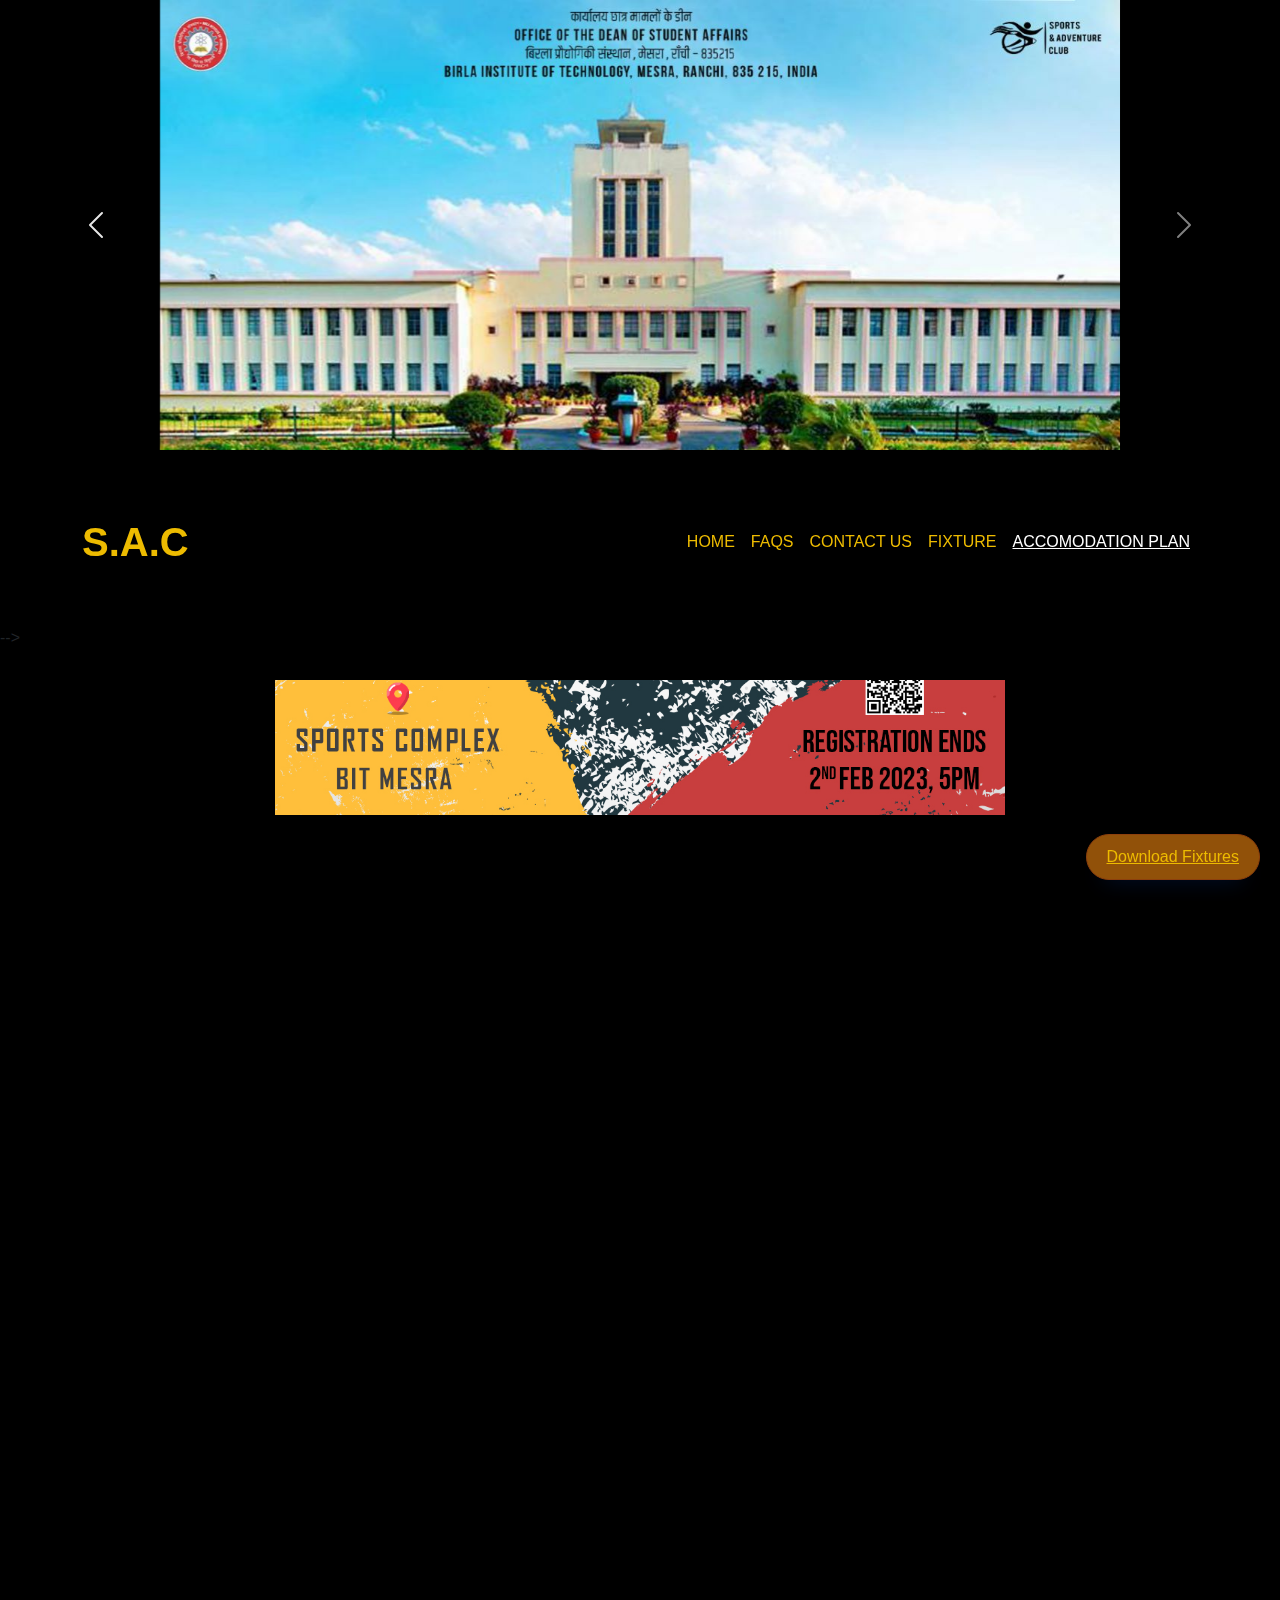
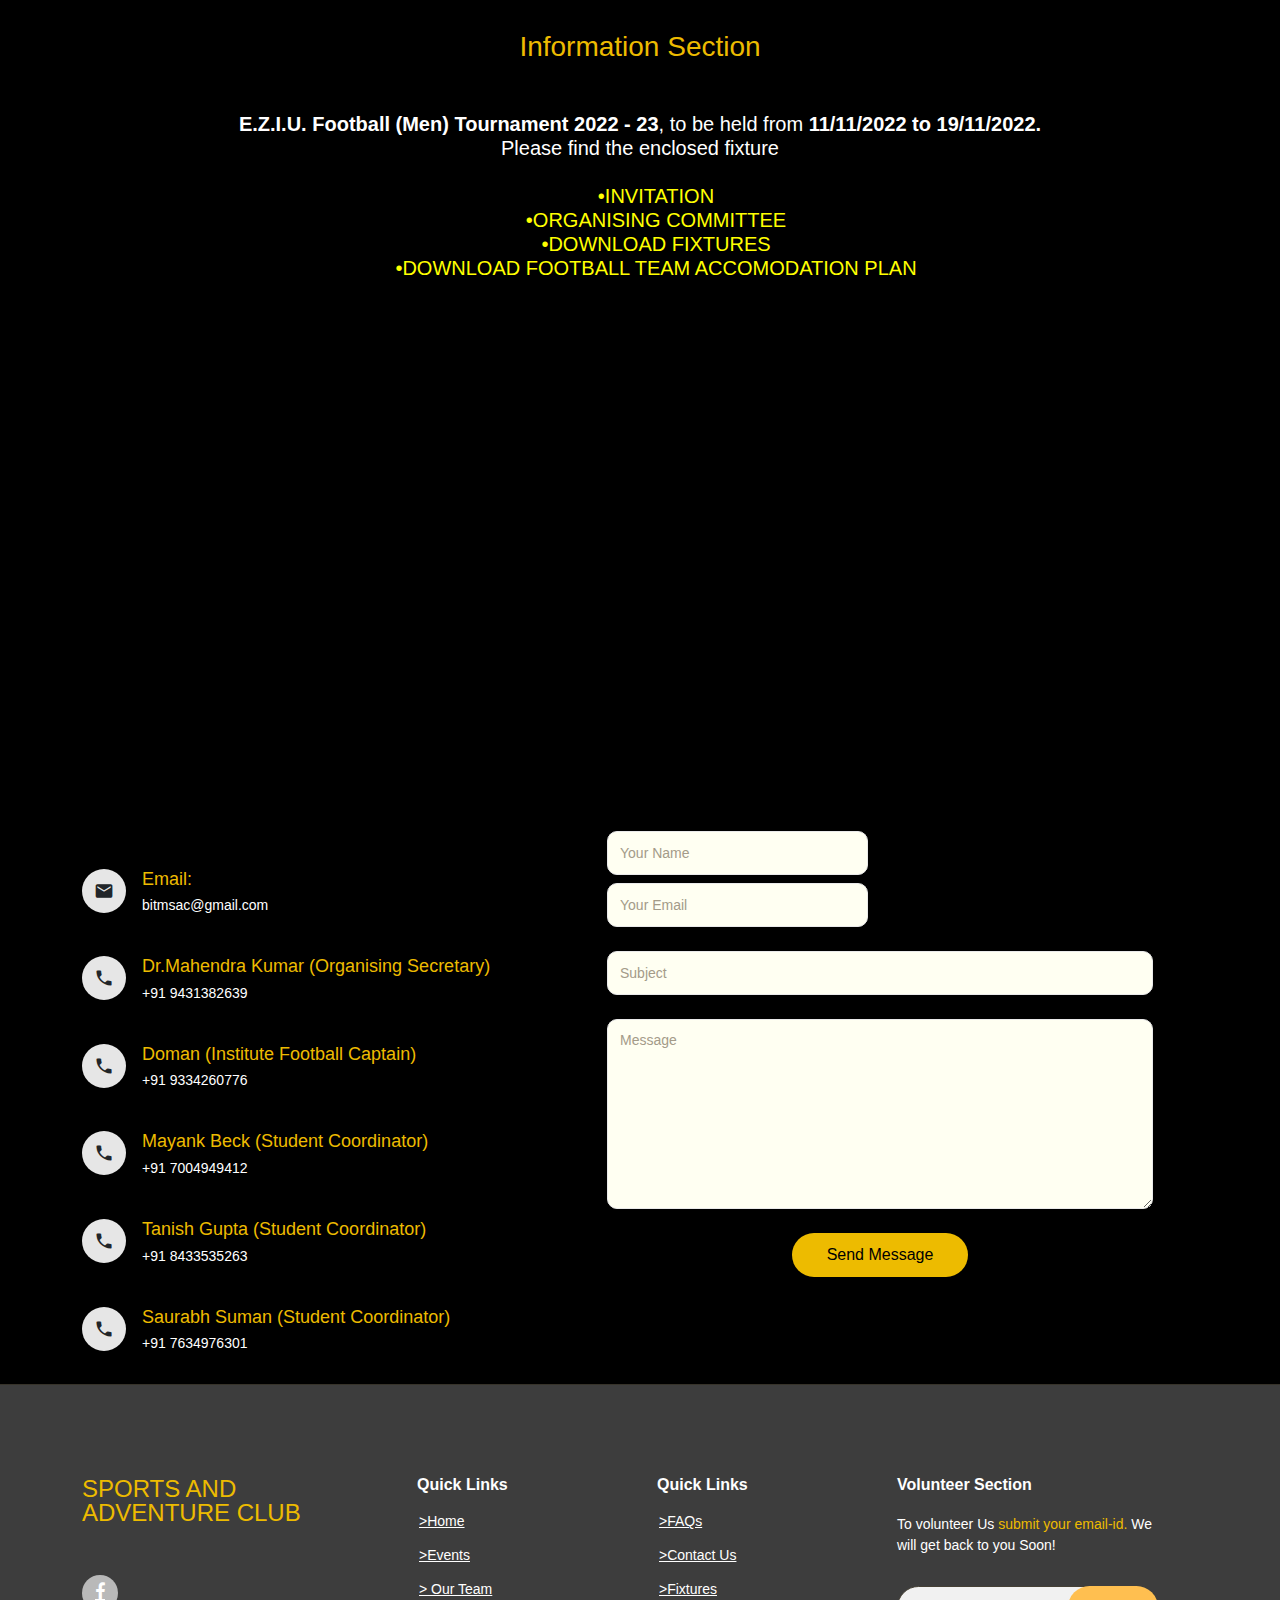
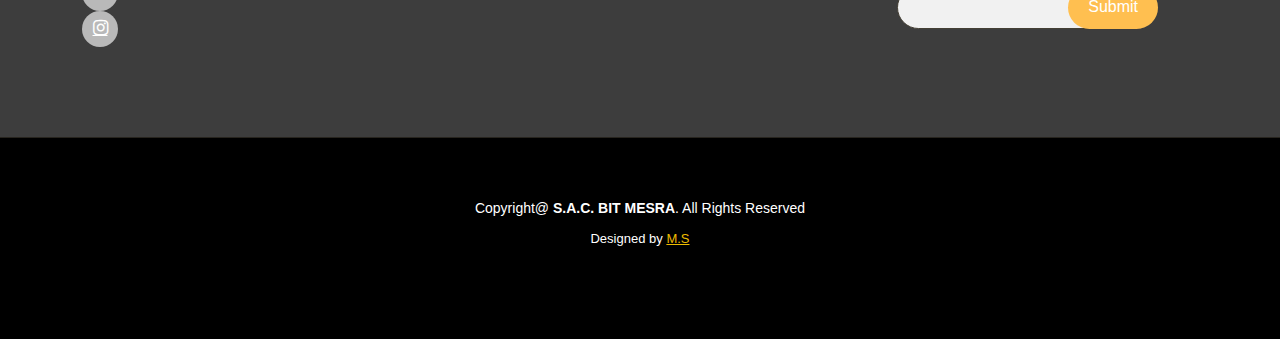
<file: newpage.html>
<!DOCTYPE html>
<!--Code by Divinector (www.divinectorweb.com)-->
<html lang="en">
  <head>
    <meta charset="utf-8" />
    <meta http-equiv="X-UA-Compatible" content="IE=edge" />
    <meta name="viewport" content="width=device-width, initial-scale=1" />
    <title>East Zone Inter-University</title>
    <href="https://fonts.googleapis.com/css?family=Open+Sans:300,300i,400,400i,600,600i,700,700i|Playfair+Display:ital,wght@0,400;0,500;0,600;0,700;1,400;1,500;1,600;1,700|Poppins:300,300i,400,400i,500,500i,600,600i,700,700i"
    rel="stylesheet">
    <link
      href="https://fonts.googleapis.com/icon?family=Material+Icons"
      rel="stylesheet"
    />

    <link
      href="https://cdn.jsdelivr.net/npm/bootstrap@5.2.2/dist/css/bootstrap.min.css"
      rel="stylesheet"
    />
    <link
      href="https://cdnjs.cloudflare.com/ajax/libs/animate.css/3.6.2/animate.min.css"
      rel="stylesheet"
    />
    <link rel="stylesheet" href="newpage.css" />
    <link
      href="https://fonts.googleapis.com/css?family=Dosis:200,300,400,500,700"
      rel="stylesheet"
    />
    <link
      href="https://fonts.googleapis.com/css?family=Overpass:300,400,400i,600,700"
      rel="stylesheet"
    />
    <link
      rel="stylesheet"
      href="https://cdnjs.cloudflare.com/ajax/libs/font-awesome/4.7.0/css/font-awesome.min.css"
    />

    <link
      rel="stylesheet"
      href="https://cdnjs.cloudflare.com/ajax/libs/font-awesome/4.7.0/css/font-awesome.min.css"
    />
  </head>

  <body>
    <script src="https://cdn.jsdelivr.net/npm/@popperjs/core@2.11.6/dist/umd/popper.min.js" integrity="sha384-oBqDVmMz9ATKxIep9tiCxS/Z9fNfEXiDAYTujMAeBAsjFuCZSmKbSSUnQlmh/jp3" crossorigin="anonymous"></script>
<script src="https://cdn.jsdelivr.net/npm/bootstrap@5.2.2/dist/js/bootstrap.min.js" integrity="sha384-IDwe1+LCz02ROU9k972gdyvl+AESN10+x7tBKgc9I5HFtuNz0wWnPclzo6p9vxnk" crossorigin="anonymous"></script>
    <header>
        <div id="xyz" class="carousel slide" data-bs-ride="carousel">
            <div class="carousel-inner">
              <div class="carousel-item active">
                <img src="./images/aiu slide 1.jpeg" class="d-block w-75 mx-auto" alt="...">
              </div>
              <div class="carousel-item">
                <img src="./images/logo62.png" class="d-block w-100 mx-auto" alt="...">
              </div>
              <div class="carousel-item">
                <img src="./images/logo63.png" class="d-block w-100 mx-auto" alt="...">
              </div>
            </div>
            <button class="carousel-control-prev" type="button" data-bs-target="#xyz" data-bs-slide="prev">
              <span class="carousel-control-prev-icon" aria-hidden="true"></span>
              <span class="visually-hidden">Previous</span>
            </button>
            <button class="carousel-control-next" type="button" data-bs-target="#xyz" data-bs-slide="next">
              <span class="carousel-control-next-icon" aria-hidden="true"></span>
              <span class="visually-hidden">Next</span>
            </button>
          </div>
    </header>
    <br />
    <nav class="navbar sticky-top navbar-inverse">
        <div class="container">
          <!-- Brand and toggle get grouped for better mobile display -->
          <div class="navbar-header">
            <!-- <button
              type="button"
              class="navbar-toggle collapsed"
              data-toggle="collapse"
              data-target="#bs-example-navbar-collapse-1"
              aria-expanded="false"
            > -->
              <span class="sr-only">Toggle navigation</span>
              <span class="icon-bar"></span>
              <span class="icon-bar"></span>
              <span class="icon-bar"></span>
            </button>
            <a class="navbar-brand" href="index.html">S.A.C</a>
          </div>

          <!-- Collect the nav links, forms, and other content for toggling -->
          <div
            class="navbar navbar-expand-lg"
            id="bs-example-navbar-collapse-1"
          >
            <ul class="nav navbar-nav navbar-right">
              <li class="p-2" ><a href="index.html" style="text-decoration: none">Home</a></li>
              <li class="p-2"><a href="aboutus.html" style="text-decoration: none">FAQs</a></li>
              <li class="p-2"><a href="#contact" style="text-decoration: none">Contact Us</a></li>
              
              <li class="p-2">
                <a
                  href="https://drive.google.com/file/d/1A1IM_qSehCHuAJitIMoVSzM71yevHvBu/view?usp=sharing"
                  style="font-weight: 400 ;text-decoration: none"
                  >Fixture</a
                >
              </li>
              <li class="p-2"><a href="https://docs.google.com/spreadsheets/d/1LULR4Y6wMAxfeob1Pj28JtgUB-Srb3MK/edit?usp=share_link&ouid=106223714951103221459&rtpof=true&sd=true" style="color : white; font-weight: 300;">ACCOMODATION PLAN</a></li>
            </ul>
          </div>
          <!-- /.navbar-collapse -->
        </div>
        <!-- /.container-fluid -->
      </nav>
    <!------------------faqs--------------------------------------->
        </h1>
        <p class="lead"></p>
      </div>
    </div> -->
    <button class="floating-btn">
      <a
        href="https://drive.google.com/file/d/1A1IM_qSehCHuAJitIMoVSzM71yevHvBu/view?usp=sharing"
        style="color: #edbb00"
        >Download Fixtures</a
      >
    </button>

    <br />
    <div class="container">
      <div class="img" id="img1"></div>

      <div class="section1" id="section1">
        <h3>Information Section</h3>
        <br />
        <div>
          <h5>
            <b>E.Z.I.U. Football (Men) Tournament 2022 - 23</b>, to be held from
            <b>11/11/2022 to 19/11/2022.</b><br />
            Please find the enclosed fixture
            <br />
            <ul>
              <br />
                <a
                  href="https://docs.google.com/document/d/1Pib0r1HQ9So4Gf2cG7ZwDIPfKxnYmNU3/edit?usp=sharing&ouid=106223714951103221459&rtpof=true&sd=true "
                  style="color: yellow; text-decoration: none;"
                >
                •INVITATION
                </a>
              <br />
                <a
                  href="https://drive.google.com/file/d/1D3XmR6zw6pUQouZQBwO53H7ANEU-W3zj/view?usp=sharing"
                  style="color: yellow; text-decoration: none;"
                >
                •ORGANISING COMMITTEE
                </a>
              <br />
                <a
                  href=" https://drive.google.com/file/d/1A1IM_qSehCHuAJitIMoVSzM71yevHvBu/view?usp=sharing"
                  style="color: yellow; text-decoration: none;"
                >
                •DOWNLOAD FIXTURES
                </a>
                <br />
                <a
                  href=" https://docs.google.com/spreadsheets/d/1LULR4Y6wMAxfeob1Pj28JtgUB-Srb3MK/edit?usp=share_link&ouid=106223714951103221459&rtpof=true&sd=true"
                  style="color: yellow; text-decoration: none;"
                >
                •DOWNLOAD FOOTBALL TEAM ACCOMODATION PLAN
                </a>
            </ul>
          </h5>
        </div>
      </div>
    </div>

    <section id="contact" class="contact">
      <div class="container" data-aos="fade-up">
        <div class="section-title">
          <!--    <h2 style="color:rgb(39, 8, 39); text-align: center;font-size: 2em;">Contact</h2>
            <p style="color:rgb(39, 8, 39); text-align: center;font-size: 2.5em;">Contact Us</p>-->
        </div>
      </div>

      <div data-aos="fade-up">
        <iframe
          style="border: 0; width: 100%; height: 350px"
          src="https://www.google.com/maps/embed?pb=!1m18!1m12!1m3!1d3661.3338332203557!2d85.43771231492661!3d23.412304984756997!2m3!1f0!2f0!3f0!3m2!1i1024!2i768!4f13.1!3m3!1m2!1s0x39f4fb53f0c27be7%3A0x66180c1cf3c5e704!2sBirla%20Institute%20of%20Technology%20-%20Mesra!5e0!3m2!1sen!2sin!4v1639169251520!5m2!1sen!2sin"
          width="600"
          height="450"
          style="border: 0"
          allowfullscreen=""
          loading="lazy"
          frameborder="0"
          allowfullscreen
        ></iframe>
      </div>

      <div class="container" data-aos="fade-up" id="contact">
        <div class="row mt-5">
          <div class="col-lg-5">
            <div class="info">
              <br />
              <br />
              <!--<div class="address">
                        <span class="material-icons">location_on</span>
                        <h4 style="color: #EDBB00;">Location:</h4>
                        <p style="color: #ffffff;"> BIT Mesra, <br> Ranchi, Jharkhand<br> 835215 </p>
                    </div>-->

              <!--<div class="open-hours">
                        <span class="material-icons">schedule</span>
                        <h4 style="color:rgb(39, 8, 39);">Open Hours:</h4>
                        <p style="color:rgb(67, 18, 77);">
                            Monday to Sunday:<br>
                            12:00 PM - 23:00 PM
                        </p>
                    </div>-->

              <div class="email">
                <span class="material-icons">email </span>

                <h4 style="color: #edbb00">Email:</h4>
                <p style="color: rgb(255, 255, 255)">bitmsac@gmail.com</p>
              </div>

              <div class="phone">
                <span class="material-icons">call </span>
                <h4 style="color: #edbb00">
                  Dr.Mahendra Kumar (Organising Secretary)
                </h4>
                <p style="color: rgb(255, 255, 255)">+91 9431382639</p>
              </div>
              <div class="phone">
                <span class="material-icons">call </span>
                <h4 style="color: #edbb00">
                  Doman (Institute Football Captain)
                </h4>
                <p style="color: rgb(255, 255, 255)">+91 9334260776</p>
              </div>
              <div class="phone">
                <span class="material-icons">call </span>
                <h4 style="color: #edbb00">
                  Mayank Beck (Student Coordinator)
                </h4>
                <p style="color: rgb(255, 255, 255)">+91 7004949412</p>
              </div>
              <div class="phone">
                <span class="material-icons">call </span>
                <h4 style="color: #edbb00">
                  Tanish Gupta (Student Coordinator)
                </h4>
                <p style="color: rgb(255, 255, 255)">+91 8433535263</p>
              </div>
              <!-- <div class="phone">
                <span class="material-icons">call </span>
                <h4 style="color: #edbb00">
                  Devashish Roy (Student Coordinator)
                </h4>
                <p style="color: rgb(255, 255, 255)">+91 9334859543</p>
              </div> -->
              <!-- <div class="phone">
                <span class="material-icons">call </span>
                <h4 style="color: #edbb00">
                  Varnit Singh (Student Coordinator)
                </h4>
                <p style="color: rgb(255, 255, 255)">+91 9650480656</p>
              </div> -->
              <!-- <div class="phone">
                <span class="material-icons">call </span>
                <h4 style="color: #edbb00">Atul (Student Coordinator)</h4>
                <p style="color: rgb(255, 255, 255)">+91 6200814720</p>
              </div> -->
              <div class="phone">
                <span class="material-icons">call </span>
                <h4 style="color: #edbb00">
                  Saurabh Suman (Student Coordinator)
                </h4>
                <p style="color: rgb(255, 255, 255)">+91 7634976301</p>
              </div>
              <!-- <div class="phone">
                <span class="material-icons">call </span>
                <h4 style="color: #edbb00">Aman Kumar (Student Coordinator)</h4>
                <p style="color: rgb(255, 255, 255)">+91 7297837246</p>
              </div>
            </div> -->
          </div>
          </div>

          <div class="col-lg-6 mt-5 mt-lg-0">
            <form
              action="connect.php"
              method="POST"
              data-netlify="true"
              role="form"
              class="php-email-form"
            >
              <div class="row">
                <div class="col-md-6 form-group">
                  <input
                    type="text"
                    name="Name"
                    class="form-control"
                    id="Name"
                    placeholder="Your Name"
                    data-rule="minlen:4"
                    data-msg="Please enter at least 4 chars"
                  />
                  <div class="validate"></div>
                </div>
                <div class="col-md-6 form-group mt-3 mt-md-0">
                  <input
                    type="email"
                    class="form-control"
                    name="email"
                    id="email"
                    placeholder="Your Email"
                    data-rule="email"
                    data-msg="Please enter a valid email"
                  />
                  <div class="validate"></div>
                </div>
              </div>
              <div class="form-group mt-3">
                <input
                  type="text"
                  class="form-control"
                  name="subject"
                  id="subject"
                  placeholder="Subject"
                  data-rule="minlen:4"
                  data-msg="Please enter at least 8 chars of subject"
                />
                <div class="validate"></div>
              </div>
              <div class="form-group mt-3">
                <textarea
                  class="form-control"
                  name="message"
                  id="message"
                  rows="8"
                  data-rule="required"
                  data-msg="Please write something for us"
                  placeholder="Message"
                ></textarea>
                <div class="validate"></div>
              </div>
              <div class="mb-3">
                <div class="loading">Loading</div>
                <div class="error-message"></div>
                <div class="sent-message">
                  Your message has been sent. Thank you!
                </div>
              </div>
              <div class="text-center">
                <button
                  type="submit"
                  name="submit"
                  style="background-color: #edbb00"
                >
                  Send Message
                </button>
              </div>
            </form>
          </div>
        </div>
      </div>
    </section>

    <!-- ======= Footer ======= -->
    <footer id="footer">
      <div class="footer-top">
        <div class="container">
          <div class="row">
            <div class="col-lg-3 col-md-6">
              <div class="footer-info">
                <h3>Sports And Adventure Club</h3>

                <div class="social-links mt-3">
                  <ul
                    class="ftco-footer-social list-unstyled float-md-left float-lft mt-5"
                  >
                    <li class="ftco-animate">
                      <a
                        href="https://www.facebook.com/sportsandadventure"
                        class="fa fa-facebook"
                      ></a>
                    </li>
                    <!--<li class="ftco-animate"><a href="" class="fa fa-twitter"></a>  </li>-->
                    <li class="ftco-animate">
                      <a
                        href="https://www.instagram.com/sac.bitm/?utm_medium=copy_link"
                        class="fa fa-instagram"
                      ></a>
                    </li>
                  </ul>
                </div>
              </div>
            </div>

            <div class="col-lg-2 col-md-6 footer-links">
              <h4>Quick Links</h4>
              <ul>
                <li>
                  <i class="bx bx-chevron-right"></i
                  ><a href="index.html">>Home</a>
                </li>
                <li>
                  <i class="bx bx-chevron-right"></i>
                  <a href="know.html">>Events</a>
                </li>
                <li>
                  <i class="bx bx-chevron-right"></i
                  ><a href="works.html">> Our Team</a>
                </li>
              </ul>
            </div>
            <div class="col-lg-2 col-md-6 footer-links">
              <h4>Quick Links</h4>
              <ul>
                <li>
                  <i class="bx bx-chevron-right"></i>
                  <a href="aboutus.html">>FAQs</a>
                </li>

                <li>
                  <i class="bx bx-chevron-right"></i>
                  <a href="contact.html">>Contact Us</a>
                </li>
                <li style="color: rgb(255, 226, 172)">
                  <i class="bx bx-chevron-right"></i>
                  <a
                    href="https://drive.google.com/file/d/1D3XmR6zw6pUQouZQBwO53H7ANEU-W3zj/view?usp=sharing"
                    >>Fixtures</a
                  >
                </li>
              </ul>
            </div>

            <div class="col-lg-3 col-md-6 footer-newsletter">
              <h4>Volunteer Section</h4>
              <p>
                To volunteer <span>Us</span>
                <span style="color: #edbb00">submit your email-id. </span> We
                will get back to you Soon!
              </p>
              <form action="" method="post">
                <input type="email" name="email" /><input
                  type="submit"
                  value="Submit"
                />
              </form>
            </div>
          </div>
        </div>
      </div>

      <div class="container">
        <div class="copyright">
          Copyright@ <strong><span> S.A.C. BIT MESRA</span></strong
          >. All Rights Reserved
        </div>
        <div class="credits">
          Designed by <a style="color: #edbb00" href="#">M.S</a>
        </div>
      </div>
    </footer>
    <!-- End Footer -->

    <script src="https://cdnjs.cloudflare.com/ajax/libs/jquery/3.5.1/jquery.min.js"></script>
    <script src="aboutus.js"></script>
    <script src="https://cdnjs.cloudflare.com/ajax/libs/twitter-bootstrap/3.3.7/js/bootstrap.min.js"></script>
  </body>
</html>
</file>
<file: aboutus.css>
body {
	font-family: 'Poppins', sans-serif;
}

header .carousel-inner .item {
	height:400px ;
}
.navbar-inverse {
	background-color:#242424a2;
	border-color: transparent;
}
.navbar-inverse .navbar-brand {
	color: #fff;
	font-size: 40px;
	padding: 40px 15px;
	font-weight: 900;
}
.nav.navbar-nav.navbar-right {
	margin: 25px 0;
}
.navbar-inverse .navbar-nav>li>a {
	color: #fff;
	text-transform: uppercase;
}
.banner {
	-webkit-background-size: cover;
	background-size: cover;
	background-position: center center;
	background-repeat: no-repeat;
    height: 430px;
    margin-bottom: 30px;;
}
.carousel-caption {
	padding-bottom: 250px;
	font-family: poppins;
}
.carousel-caption h2 {
	font-size: 70px;
	text-transform: uppercase;
	font-weight: bold;
}
.carousel-caption h2 span {
	color: #EDBB00;
}
.carousel-caption a {
	background: #EDBB00;
	padding: 15px 35px;
	display: inline-block;
    margin-top: 15px;
    margin-bottom: 30px;
	color: #fff;
	text-transform: uppercase;
	border-radius: 25px;
}
.carousel-control.right {
	background-image: none;
}
.carousel-control.left {
	background-image: none;
}
.carousel-indicators .active {
	background-color: #EDBB00;
	border-color: #EDBB00;
}
/*responsive css*/

@media only screen and (min-width: 768px) and (max-width: 991px) {
	.carousel-caption {
		padding-bottom: 350px;
	}
	.carousel-caption h2 {
		font-size: 50px;
	}
}
@media only screen and (max-width: 767px) {
	.navbar-inverse .navbar-brand {
		font-size: 30px;
		padding: 20px 15px;
	}
	.navbar-collapse {
		background: rgba(44, 44, 44, 0.5);
	}
	.carousel-caption {
		padding-bottom: 250px;
	}
	.carousel-caption h2 {
		font-size: 25px;
	}
	.carousel-caption h3 {
		font-size: 18px;
	}
	.carousel-caption a {
		padding: 10px 25px;
	}
}

/*faq section*/
/*--------------------------------------------------------------
# Footer
--------------------------------------------------------------*/
#footer {
  background: rgb(0, 0, 0);
  padding: 0 0 30px 0;
  color: #fff;
  font-size: 14px;
}

#footer .footer-top {
  background: rgb(61, 61, 61);
  border-top: 1px solid #37332a;
  border-bottom: 1px solid #28251f;
  padding: 60px 0 30px 0;
}

#footer .footer-top .footer-info {
  margin-bottom: 30px;
}

#footer .footer-top .footer-info h3 {
  font-size: 24px;
  margin: 0 0 20px 0;
  padding: 2px 0 2px 0;
  line-height: 1;
  font-weight: 300;
  text-transform: uppercase;
  font-family: "Poppins", sans-serif;
}

#footer .footer-top .footer-info p {
  font-size: 14px;
  line-height: 24px;
  margin-bottom: 0;
  font-family: "Playfair Display", serif;
  color: #fff;
}

#footer .footer-top .social-links a {
  font-size: 18px;
  display: inline-block;
  background: #a8a8a8;
  color: #fff;
  line-height: 1;
  padding: 8px 0;
  margin-right: 4px;
  border-radius: 50%;
  text-align: center;
  width: 36px;
  height: 36px;
  transition: 0.3s;
}

#footer .footer-top .social-links a:hover {
  background: #ffbf50;
  color: #fff;
  text-decoration: none;
}

#footer .footer-top h4 {
  font-size: 16px;
  font-weight: 600;
  color: #fff;
  position: relative;
  padding-bottom: 12px;
}

#footer .footer-top .footer-links {
  margin-bottom: 30px;
}

#footer .footer-top .footer-links ul {
  list-style: none;
  padding: 0;
  margin: 0;
}

#footer .footer-top .footer-links ul i {
  padding-right: 2px;
  color: #000000;
  font-size: 18px;
  line-height: 1;
}

#footer .footer-top .footer-links ul li {
  padding: 10px 0;
  display: flex;
  align-items: center;
}

#footer .footer-top .footer-links ul li:first-child {
  padding-top: 0;
}

#footer .footer-top .footer-links ul a {
  color: #fff;
  transition: 0.3s;
  display: inline-block;
  line-height: 1;
}

#footer .footer-top .footer-links ul a:hover {
   color: #ffbf50;
}

#footer .footer-top .footer-newsletter form {
  margin-top: 30px;
  background: #f1f1f1;
  padding: 6px 10px;
  position: relative;
  border-radius: 50px;
  border: 1px solid #454035;
}

#footer .footer-top .footer-newsletter form input[type="email"] {
  border: 0;
  padding: 4px;
  width: calc(100% - 110px);
  background:  #f1f1f1;
  color: white;
}

#footer .footer-top .footer-newsletter form input[type="submit"] {
  position: absolute;
  top: -1px;
  right: -1px;
  bottom: -1px;
  border: 0;
  background: none;
  font-size: 16px;
  padding: 0 20px 2px 20px;
   background: #ffbf50;
  color: #fff;
  transition: 0.3s;
  border-radius: 50px;
}

#footer .footer-top .footer-newsletter form input[type="submit"]:hover {
  background:  #fad28e;
}

#footer .copyright {
  text-align: center;
  padding-top: 30px;
}

#footer .credits {
  padding-top: 10px;
  text-align: center;
  font-size: 13px;
  color: #fff;
}

/*-------------------faqs-------------------------------------------*/

.panel-title > a:before {
    float: right !important;
    font-family: FontAwesome;
    content:"\f068";
    padding-right: 5px;
}
body{
  background-color:#000000;
}
.panel-title > a.collapsed:before {
    float: right !important;
    content:"\f067";
}
.panel-title > a:hover, 
.panel-title > a:active, 
.panel-title > a:focus  {
    text-decoration:none;
}
.panel-heading {
    padding: 20px 15px;
    border-bottom: 1px solid transparent;
    border-top-right-radius: 3px;
    border-top-left-radius: 3px;
    background-color: #e9e9e8;
}
.panel {
    margin-bottom: 20px !important;
    background-color: #e0e0e0;
    border: 1px solid transparent;
    -webkit-box-shadow: 0 1px 1px rgb(0 0 0 / 5%);
    box-shadow: 15px 16px 13px 8px rgb(4 4 4 / 5%);
}
.jumbotron {
    padding-top: 30px;
    padding-bottom: 30px;
    margin-bottom: 30px;
    color: inherit;
    background-color: #eebb30;
    text-align: center;
    color: #fff;
}
.floating-btn {
	border-radius: 26.5px;
	background-color:  #000000dc;
	border: 1px solid #001F61;
	box-shadow: 0 16px 22px -17px #03153B;
	color: #fff;
	cursor: pointer;
	font-size: 16px;
	line-height: 20px;
	padding: 12px 20px;
	position: fixed;
	bottom: 20px;
	right: 20px;
	z-index: 999;
}

.floating-btn:hover {
	background-color: #ffffff;
	color: #001F61;
}

.floating-btn:focus {
	outline: none;
}

.floating-text {
	background-color: #001F61;
	border-radius: 10px 10px 0 0;
	color: #fff;
	font-family: 'Muli';
	padding: 7px 15px;
	position: fixed;
	bottom: 0;
	left: 50%;
	transform: translateX(-50%);
	text-align: center;
	z-index: 998;
}

.floating-text a {
	color: #FF7500;
	text-decoration: none;
}
</file>
<file: newpage.css>
body {
  font-family: "Poppins", sans-serif;
  background-color: #000000;
}

header .carousel-inner .item {
  height: 100vh;
  background-color: rgba(0, 0, 0, 0.884);
}

.navbar-inverse {
  background-color: rgba(0, 0, 0, 0.884);
  border-color: transparent;
  /* vertical-align: middle; */
}

.navbar-inverse .navbar-brand {
  color: #edbb00;
  font-size: 40px;
  padding: -100px 15px;
  font-weight: 900;
  display: contents;
}

.nav.navbar-nav.navbar-right {
  margin: -2px 0;
  padding: -80px;
}

.navbar-inverse .navbar-nav>li>a {
  color: #edbb00;
  text-transform: uppercase;
  padding: -80px 15px;
}

.navbar-inverse .navbar-nav>li>button>a {
  color: #edbb00;
  text-transform: uppercase;
}

.navbar-logo {
  width: 15%;
  height: auto;
}

.clear-button {
  align-items: center;
  vertical-align: middle;
  appearance: none;
  background-color: #00000000;
  border-style: none;
  box-shadow: none;
  box-sizing: content-box;
  color: #edbb00;
  cursor: pointer;
  display: inline-flex;
  font-size: inherit;
  font-weight: inherit;
  height: 48px;
  justify-content: left;
  letter-spacing: inherit;
  line-height: normal;
  max-width: 100%;
  overflow: visible;
  padding: none;
  position: relative;
  text-align: center;
  text-transform: none;
  transition: none;
  user-select: none;
  -webkit-user-select: none;
  touch-action: manipulation;
  width: auto;
  z-index: 0;
}

.clear-button:hover {
  background: inherit;
  color: rgb(255, 255, 255);
}

.f10 {
  display: inline-block;
  padding: -80px 320 px;
}

.banner {
  -webkit-background-size: cover;
  background-size: contain;
  background-position: center center;
  background-repeat: no-repeat;
  height: 50vh;
}

.carousel-inner {
  height: 50vh;
}

.carousel-caption {
  padding-bottom: 250px;
  font-family: poppins;
}

.carousel-caption h2 {
  font-size: 70px;
  text-transform: uppercase;
  font-weight: bold;
}

.carousel-caption h2 span {
  color: #edbb00;
}

.carousel-caption a {
  background: #000000;
  padding: 15px 35px;
  display: inline-block;
  margin-top: 15px;
  color: #edbb00;
  text-transform: uppercase;
  border-radius: 25px;
}

.carousel-control.right {
  background-image: none;
}

.carousel-control.left {
  background-image: none;
}

.carousel-indicators .active {
  background-color: #edbb00;
  border-color: #000000;
}

/*responsive css*/

@media only screen and (min-width: 768px) and (max-width: 991px) {
  .carousel-caption {
    padding-bottom: 350px;
  }

  .carousel-caption h2 {
    font-size: 50px;
  }
}

@media only screen and (max-width: 767px) {
  .navbar-inverse .navbar-brand {
    font-size: 30px;
    padding: 20px 15px;
    vertical-align: middle;
    /* align-items: center;
    text-align: center; */
  }

  .navbar-collapse {
    background: rgba(0, 0, 0, 0.5);
    vertical-align: middle;
  }

  .carousel-caption {
    padding-bottom: 250px;
  }

  .carousel-caption h2 {
    font-size: 25px;
  }

  .carousel-caption h3 {
    font-size: 18px;
  }

  .carousel-caption a {
    padding: 10px 25px;
  }
}

/* *******************about************************************/

.grid-container {
  display: grid;
  grid-template-columns: auto auto auto;
  padding: auto;
  gap: 25px 25px;
  justify-content: center;
}

.button-grid {
  align-items: center;
  appearance: none;
  background-color: #edbb00;
  border-radius: 24px;
  border-style: none;
  box-shadow: rgba(0, 0, 0, .2) 0 3px 5px -1px, rgba(0, 0, 0, .14) 0 6px 10px 0, rgba(0, 0, 0, .12) 0 1px 18px 0;
  box-sizing: content-box;
  color: rgb(0, 0, 0);
  cursor: pointer;
  display: inline-flex;
  fill: currentcolor;
  font-size: 14px;
  font-weight: 500;
  height: 48px;
  justify-content: center;
  letter-spacing: .25px;
  line-height: normal;
  max-width: 100%;
  overflow: visible;
  padding: 2px 24px;
  position: relative;
  text-align: center;
  text-transform: none;
  transition: box-shadow 280ms cubic-bezier(.4, 0, .2, 1), opacity 15ms linear 30ms, transform 270ms cubic-bezier(0, 0, .2, 1) 0ms;
  user-select: none;
  -webkit-user-select: none;
  touch-action: manipulation;
  width: auto;
  will-change: transform, opacity;
  z-index: 0;
}

.button-grid:hover {
  background: #F6F9FE;
  color: rgb(0, 0, 0);
}

.button-grid:active {
  box-shadow: 0 4px 4px 0 rgb(60 64 67 / 30%), 0 8px 12px 6px rgb(60 64 67 / 15%);
  outline: none;
}

.button-grid:focus {
  outline: none;
  border: none;
  color: rgb(23, 78, 166);
}

.button-grid:not(:disabled) {
  box-shadow: rgba(60, 64, 67, .3) 0 1px 3px 0, rgba(60, 64, 67, .15) 0 4px 8px 3px;
}

.button-grid:not(:disabled):hover {
  box-shadow: rgba(60, 64, 67, .3) 0 2px 3px 0, rgba(60, 64, 67, .15) 0 6px 10px 4px;
}

.button-grid:not(:disabled):focus {
  box-shadow: rgba(60, 64, 67, .3) 0 1px 3px 0, rgba(60, 64, 67, .15) 0 4px 8px 3px;
}

.button-grid:not(:disabled):active {
  box-shadow: rgba(60, 64, 67, .3) 0 4px 4px 0, rgba(60, 64, 67, .15) 0 8px 12px 6px;
}

.button-grid:disabled {
  box-shadow: rgba(60, 64, 67, .3) 0 1px 3px 0, rgba(60, 64, 67, .15) 0 4px 8px 3px;
}

.container {
  margin-top: 30px;
  margin-bottom: 30px;
  vertical-align: middle;
}

.section1 {
  width: 100%;
  font-size: 1.4rem;
  padding: 50px 75px;
  text-align: center;
  line-height: 40px;
}

.section p {
  padding: 1px 1px;
  font-size: 16px;
  font-weight: 400;
  line-height: 1.8em;
  color: white;
  width: 90%;
}

.segment {
  border: none;
  border-radius: 5px;
  height: 0.5vh;
  background: #edbb00;
  background-image: -webkit-linear-gradient(left, rgb(0, 0, 0), #edbb00, rgb(0, 0, 0));
  background-image: -moz-linear-gradient(left, rgb(0, 0, 0), #edbb00, rgb(0, 0, 0));
  background-image: -ms-linear-gradient(left, rgb(0, 0, 0), #edbb00, rgb(0, 0, 0));
  background-image: -o-linear-gradient(left, rgb(0, 0, 0), #edbb00, rgb(0, 0, 0));
}

.section-title {
  font-weight: bold;
  color: #edbb00;
  text-align: center;
  font-size: 2.5em;
}

.section-subtitle {
  font-weight: lighter;
  color: #edbb00;
  text-align: center;
  font-size: 2em;
  padding: 30px 20px;
  text-decoration: underline;
}

.event-title {
  color: #a4fc00;
  text-transform: uppercase;
  font-weight: bolder;
}

.event-title>sup {
  font-size: medium;
  vertical-align: super;
}

.event-details {
  font-weight: bold;
  font-size: large;
}

h3 {
  color: #edbb00;
}

#section1 {
  background-color: #000000;
  color: white;
}

#section2,
#section3 {
  background-color: #000000;
  color: white;
}

/*-------------------image resized-------------------------------------*/

.img {
  background-attachment: fixed;
  background-position: center;
  background-repeat: no-repeat;
  background-size: 730px 730px;
  /* opacity: 1;
  z-index: -1;
  text-align: center; */
  /* width: 100%;
  height: 50%; */
}

#img1 {
  background-image: url(images/AthleticsMeet.jpg);
  min-height: 100vh;
  width: 100%;
  height: auto;
  object-fit: contain;
  max-width: 100%;
  /* max-height: 100vh; */
  margin: auto;
}

.caption1 {
  position: relative;
  top: 50vh;
  color: white;
  letter-spacing: 8px;
  font-size: 1.8rem;
}

.caption2 {
  position: relative;
  top: 40vh;
  color: white;
  letter-spacing: 5px;
  font-size: 1.8rem;
}

.effect {
  display: inline;
  padding: 16px;
  background-color: black 0;
}

/********timeline**********/

/*----------------------FAQs------------------------------*/
@import url("https://fonts.googleapis.com/css?family=Muli&display=swap");

.faqs-container {
  margin: 0 auto;
  max-width: 600px;
  margin-top: 30px;
  margin-bottom: 100px;
}

.faq {
  background-color: transparent;
  border: 1px solid #9fa4a8;
  border-radius: 10px;
  padding: 30px;
  position: relative;
  overflow: hidden;
  margin: 20px 0;
  transition: 0.3s ease;
}

.faq.active {
  background-color: #fff;
  box-shadow: 0 3px 6px rgba(0, 0, 0, 0.1), 0 3px 6px rgba(0, 0, 0, 0.1);
}

.faq.active::before {
  height: 10px;
  margin-right: 5px;
}

.faq.active::after,
.faq.active::before {
  color: #2ecc71;
  content: "\f075";
  font-family: "Font Awesome 5 Free";
  font-size: 7rem;
  position: absolute;
  opacity: 0.2;
  top: 20px;
  left: 20px;
  z-index: 0;
}

.faq.active::before {
  color: #3498db;
  top: -10px;
  left: -30px;
  transform: rotateY(180deg);
}

.faq-title {
  margin: 0 35px 0 0;
}

.faq-text {
  display: none;
  margin: 30px 0 0;
}

.faq.active .faq-text {
  display: block;
}

.faq-toggle {
  background-color: transparent;
  border: none;
  border-radius: 50%;
  color: #fff;
  cursor: pointer;
  display: flex;
  align-items: center;
  justify-content: center;
  font-size: 16px;
  padding: 0;
  position: absolute;
  top: 30px;
  right: 30px;
  height: 30px;
  width: 30px;
}

.faq-toggle:focus {
  outline: none;
}

.faq.active .faq-toggle {
  background-color: #f8ae0d;
}

.faq-toggle .fa-times {
  display: none;
}

.faq.active .faq-toggle .fa-times {
  display: block;
}

.faq-toggle .fa-chevron-down {
  color: #ffffff;
}

.faq.active .faq-toggle .fa-chevron-down {
  display: none;
}

/* SOCIAL PANEL CSS */
.social-panel-container {
  position: fixed;
  right: 0;
  bottom: 80px;
  transform: translateX(100%);
  transition: transform 0.4s ease-in-out;
}

.social-panel-container.visible {
  transform: translateX(-10px);
}

.social-panel {
  background-color: #fff;
  border-radius: 16px;
  box-shadow: 0 16px 31px -17px rgba(34, 34, 34, 0.836);
  border: 5px solid #000000;
  display: flex;
  flex-direction: column;
  justify-content: center;
  align-items: center;
  font-family: "Muli";
  position: relative;
  height: 169px;
  width: 370px;
  max-width: calc(100% - 10px);
}

.social-panel button.close-btn {
  border: 0;
  color: #97a5ce;
  cursor: pointer;
  font-size: 20px;
  position: absolute;
  top: 5px;
  right: 5px;
}

.social-panel button.close-btn:focus {
  outline: none;
}

.social-panel p {
  background-color: #c27603;
  border-radius: 0 0 10px 10px;
  color: #fff;
  font-size: 14px;
  line-height: 18px;
  padding: 2px 17px 6px;
  position: absolute;
  top: 0;
  left: 50%;
  margin: 0;
  transform: translateX(-50%);
  text-align: center;
  width: 235px;
}

.social-panel p i {
  margin: 0 5px;
}

.social-panel p a {
  color: #ff7500;
  text-decoration: none;
}

.social-panel h4 {
  margin: 20px 0;
  color: #97a5ce;
  font-family: "Muli";
  font-size: 14px;
  line-height: 18px;
  text-transform: uppercase;
}

.social-panel ul {
  display: flex;
  list-style-type: none;
  padding: 0;
  margin: 0;
}

.social-panel ul li {
  margin: 0 10px;
}

.social-panel ul li a {
  border: 1px solid #dce1f2;
  border-radius: 50%;
  color: #001f61;
  font-size: 20px;
  display: flex;
  justify-content: center;
  align-items: center;
  height: 50px;
  width: 50px;
  text-decoration: none;
}

.social-panel ul li a:hover {
  border-color: #ff6a00;
  box-shadow: 0 9px 12px -9px #ff6a00;
}

.floating-btn {
  border-radius: 26.5px;
  background-color: #915109;
  border: 1px solid #8d400d;
  box-shadow: 0 16px 22px -17px #03153b;
  color: #fff;
  cursor: pointer;
  font-size: 16px;
  line-height: 20px;
  padding: 12px 20px;
  position: fixed;
  bottom: 20px;
  right: 20px;
  z-index: 999;
}

.floating-btn:hover {
  background-color: #ffffff;
  color: #001f61;
}

.floating-btn:focus {
  outline: none;
}

.floating-text {
  background-color: #001f61;
  border-radius: 10px 10px 0 0;
  color: #fff;
  font-family: "Muli";
  padding: 7px 15px;
  position: fixed;
  bottom: 0;
  left: 50%;
  transform: translateX(-50%);
  text-align: center;
  z-index: 998;
}

.floating-text a {
  color: #ff7500;
  text-decoration: none;
}

@media screen and (max-width: 480px) {
  .social-panel-container.visible {
    transform: translateX(0px);
  }

  .floating-btn {
    right: 10px;
  }
}

/*----------------------FAQs------------------------------*/
/*-------------------Footer--------------------------*/
/*--------------------------------------------------------------
# Contact
--------------------------------------------------------------*/
.php-email-form {
  margin-top: 50px;
  margin-bottom: 50px;
}

.contact .info {
  width: 100%;
}

.contact .info span {
  font-size: 20px;
  float: left;
  width: 44px;
  height: 44px;
  background: #e6e6e6;
  display: flex;
  justify-content: center;
  align-items: center;
  border-radius: 50px;
  transition: all 0.3s ease-in-out;
}

.contact .info h4 {
  padding: 0 0 0 60px;
  font-size: 18px;
  font-weight: 500;
  margin-bottom: 5px;
  font-family: "Poppins", sans-serif;
}

.contact .info p {
  padding: 0 0 0 60px;
  margin-bottom: 0;
  font-size: 14px;
  color: black;
}

.contact .info .open-hours,
.contact .info .email,
.contact .info .phone {
  margin-top: 40px;
}

.contact .php-email-form {
  width: 100%;
}

.contact .php-email-form .form-group {
  padding-bottom: 8px;
}

.contact .php-email-form .validate {
  display: none;
  color: red;
  margin: 0 0 15px 0;
  font-weight: 400;
  font-size: 13px;
}

.contact .php-email-form .error-message {
  display: none;
  color: rgb(0, 0, 0);
  background: #ed3c0d;
  text-align: center;
  padding: 15px;
  font-weight: 600;
}

.contact .php-email-form .sent-message {
  display: none;
  color: rgb(0, 0, 0);
  background: #18d26e;
  text-align: center;
  padding: 15px;
  font-weight: 600;
}

.contact .php-email-form .loading {
  display: none;
  text-align: center;
  padding: 15px;
}

.contact .php-email-form .loading:before {
  content: "";
  display: inline-block;
  border-radius: 50%;
  width: 24px;
  height: 24px;
  margin: 0 10px -6px 0;
  border: 3px solid #cda45e;
  border-top-color: rgba(19, 9, 37, 0.6);
  -webkit-animation: animate-loading 1s linear infinite;
  animation: animate-loading 1s linear infinite;
}

.contact .php-email-form input,
.contact .php-email-form textarea {
  border-radius: 10px;
  box-shadow: none;
  font-size: 14px;
  background: #fffff2;
  border-color: #e9e9e9;
  color: rgb(0, 0, 0);
}

.contact .php-email-form input::-webkit-input-placeholder,
.contact .php-email-form textarea::-webkit-input-placeholder {
  color: #a49b89;
}

.contact .php-email-form input::-moz-placeholder,
.contact .php-email-form textarea::-moz-placeholder {
  color: #a49b89;
}

.contact .php-email-form input:-ms-input-placeholder,
.contact .php-email-form textarea:-ms-input-placeholder {
  color: #a49b89;
}

.contact .php-email-form input::-ms-input-placeholder,
.contact .php-email-form textarea::-ms-input-placeholder {
  color: #a49b89;
}

.contact .php-email-form input::placeholder,
.contact .php-email-form textarea::placeholder {
  color: #a49b89;
}

.contact .php-email-form input:focus,
.contact .php-email-form textarea:focus {
  border-color: #cda45e;
}

.contact .php-email-form input {
  height: 44px;
}

.contact .php-email-form textarea {
  padding: 10px 12px;
}

.contact .php-email-form button[type="submit"] {
  background: #ff8534;
  border: 0;
  padding: 10px 35px;
  color: rgb(0, 0, 0);
  transition: 0.4s;
  border-radius: 50px;
}

.contact .php-email-form button[type="submit"]:hover {
  background: #ffbf50;
}

@-webkit-keyframes animate-loading {
  0% {
    transform: rotate(0deg);
  }

  100% {
    transform: rotate(360deg);
  }
}

@keyframes animate-loading {
  0% {
    transform: rotate(0deg);
  }

  100% {
    transform: rotate(360deg);
  }
}

div {
  column-gap: 50px;
}

/*--------------------------------------------------------------
# Footer
--------------------------------------------------------------*/
#footer {
  background: rgb(0, 0, 0);
  padding: 0 0 30px 0;
  color: #fff;
  font-size: 14px;
  margin-bottom: 30px;
}

#footer .footer-top {
  background: rgb(61, 61, 61);
  border-top: 1px solid #37332a;
  border-bottom: 1px solid #28251f;
  padding: 60px 0 30px 0;
}

#footer .footer-top .footer-info {
  margin-bottom: 30px;
}

#footer .footer-top .footer-info h3 {
  font-size: 24px;
  margin: 0 0 20px 0;
  padding: 2px 0 2px 0;
  line-height: 1;
  font-weight: 300;
  text-transform: uppercase;
  font-family: "Poppins", sans-serif;
}

#footer .footer-top .footer-info p {
  font-size: 14px;
  line-height: 24px;
  margin-bottom: 0;
  font-family: "Playfair Display", serif;
  color: #fff;
}

#footer .footer-top .social-links a {
  font-size: 18px;
  display: inline-block;
  background: #b9b9b9;
  color: #fff;
  line-height: 1;
  padding: 8px 0;
  margin-right: 4px;
  border-radius: 50%;
  text-align: center;
  width: 36px;
  height: 36px;
  transition: 0.3s;
}

#footer .footer-top .social-links a:hover {
  background: #ffbf50;
  color: #fff;
  text-decoration: none;
}

#footer .footer-top h4 {
  font-size: 16px;
  font-weight: 600;
  color: #fff;
  position: relative;
  padding-bottom: 12px;
}

#footer .footer-top .footer-links {
  margin-bottom: 30px;
}

#footer .footer-top .footer-links ul {
  list-style: none;
  padding: 0;
  margin: 0;
}

.col-lg-4 col-md-6 footer-newsletter {
  margin-left: 50px;
}

#footer .footer-top .footer-links ul i {
  padding-right: 2px;
  color: #000000;
  font-size: 18px;
  line-height: 1;
}

#footer .footer-top .footer-links ul li {
  padding: 10px 0;
  display: flex;
  align-items: center;
}

#footer .footer-top .footer-links ul li:first-child {
  padding-top: 0;
}

#footer .footer-top .footer-links ul a {
  color: #fff;
  transition: 0.3s;
  display: inline-block;
  line-height: 1;
}

#footer .footer-top .footer-links ul a:hover {
  color: #ffbf50;
}

#footer .footer-top .footer-newsletter form {
  margin-top: 30px;
  background: #f1f1f1;
  padding: 6px 10px;
  position: relative;
  border-radius: 50px;
  border: 1px solid #454035;
}

#footer .footer-top .footer-newsletter form input[type="email"] {
  border: 0;
  padding: 4px;
  width: calc(100% - 110px);
  background: #f1f1f1;
  color: rgb(0, 0, 0);
}

#footer .footer-top .footer-newsletter form input[type="submit"] {
  position: absolute;
  top: -1px;
  right: -1px;
  bottom: -1px;
  border: 0;
  background: none;
  font-size: 16px;
  padding: 0 20px 2px 20px;
  background: #ffbf50;
  color: #fff;
  transition: 0.3s;
  border-radius: 50px;
}

#footer .footer-top .footer-newsletter form input[type="submit"]:hover {
  background: #fad28e;
}

#footer .copyright {
  text-align: center;
  padding-top: 30px;
}

#footer .credits {
  padding-top: 10px;
  text-align: center;
  font-size: 13px;
  color: #fff;
}

/*-------------------Footer--------------------------*/
/*------------------------ALUMNIIIS--------------------------*/

/*------------------------ALUMNIIIS--------------------------*/
</file>
<file: contact.css>
body {
	font-family: 'Poppins', sans-serif;
  background-color: black;
}

header .carousel-inner .item {
	height:400px ;
}
.navbar-inverse {
	background-color: #00000096;
	border-color: transparent;
}
.navbar-inverse .navbar-brand {
	color: #fff;
	font-size: 40px;
	padding: 40px 15px;
	font-weight: 900;
}
.nav.navbar-nav.navbar-right {
	margin: 25px 0;
}
.navbar-inverse .navbar-nav>li>a {
	color: #fff;
	text-transform: uppercase;
}
.banner {
	-webkit-background-size: cover;
	background-size: cover;
	background-position: center center;
	background-repeat: no-repeat;
    height: 430px;
    margin-bottom: 30px;;
}
.carousel-caption {
	padding-bottom: 250px;
	font-family: poppins;
}
.carousel-caption h2 {
	font-size: 70px;
	text-transform: uppercase;
	font-weight: bold;
}
.carousel-caption h2 span {
	color: #EDBB00;
}
.carousel-caption a {
	background: #EDBB00;
	padding: 15px 35px;
	display: inline-block;
    margin-top: 15px;
    margin-bottom: 30px;
	color: #fff;
	text-transform: uppercase;
	border-radius: 25px;
}
.carousel-control.right {
	background-image: none;
}
.carousel-control.left {
	background-image: none;
}
.carousel-indicators .active {
	background-color: #EDBB00;
	border-color: #EDBB00;
}
/*responsive css*/

@media only screen and (min-width: 768px) and (max-width: 991px) {
	.carousel-caption {
		padding-bottom: 350px;
	}
	.carousel-caption h2 {
		font-size: 50px;
	}
}
@media only screen and (max-width: 767px) {
	.navbar-inverse .navbar-brand {
		font-size: 30px;
		padding: 20px 15px;
	}
	.navbar-collapse {
		background: rgba(44, 44, 44, 0.5);
	}
	.carousel-caption {
		padding-bottom: 250px;
	}
	.carousel-caption h2 {
		font-size: 25px;
	}
	.carousel-caption h3 {
		font-size: 18px;
	}
	.carousel-caption a {
		padding: 10px 25px;
	}
}

/*faq section*/
/*--------------------------------------------------------------
# Footer
--------------------------------------------------------------*/
#footer {
  background: rgb(0, 0, 0);
  padding: 0 0 30px 0;
  color: #fff;
  font-size: 14px;
}

#footer .footer-top {
  background: rgb(61, 61, 61);
  border-top: 1px solid #37332a;
  border-bottom: 1px solid #28251f;
  padding: 60px 0 30px 0;
}

#footer .footer-top .footer-info {
  margin-bottom: 30px;
}

#footer .footer-top .footer-info h3 {
  font-size: 24px;
  margin: 0 0 20px 0;
  padding: 2px 0 2px 0;
  line-height: 1;
  font-weight: 300;
  text-transform: uppercase;
  font-family: "Poppins", sans-serif;
}

#footer .footer-top .footer-info p {
  font-size: 14px;
  line-height: 24px;
  margin-bottom: 0;
  font-family: "Playfair Display", serif;
  color: #fff;
}

#footer .footer-top .social-links a {
  font-size: 18px;
  display: inline-block;
  background: #8f8f8f;
  color: #fff;
  line-height: 1;
  padding: 8px 0;
  margin-right: 4px;
  border-radius: 50%;
  text-align: center;
  width: 36px;
  height: 36px;
  transition: 0.3s;
}

#footer .footer-top .social-links a:hover {
  background: #ffbf50;
  color: #fff;
  text-decoration: none;
}

#footer .footer-top h4 {
  font-size: 16px;
  font-weight: 600;
  color: #fff;
  position: relative;
  padding-bottom: 12px;
}

#footer .footer-top .footer-links {
  margin-bottom: 30px;
}

#footer .footer-top .footer-links ul {
  list-style: none;
  padding: 0;
  margin: 0;
}

#footer .footer-top .footer-links ul i {
  padding-right: 2px;
  color: #000000;
  font-size: 18px;
  line-height: 1;
}

#footer .footer-top .footer-links ul li {
  padding: 10px 0;
  display: flex;
  align-items: center;
}

#footer .footer-top .footer-links ul li:first-child {
  padding-top: 0;
}

#footer .footer-top .footer-links ul a {
  color: #fff;
  transition: 0.3s;
  display: inline-block;
  line-height: 1;
}

#footer .footer-top .footer-links ul a:hover {
   color: #ffbf50;
}

#footer .footer-top .footer-newsletter form {
  margin-top: 30px;
  background: #f1f1f1;
  padding: 6px 10px;
  position: relative;
  border-radius: 50px;
  border: 1px solid #454035;
}

#footer .footer-top .footer-newsletter form input[type="email"] {
  border: 0;
  padding: 4px;
  width: calc(100% - 110px);
  background:  #f1f1f1;
  color: white;
}

#footer .footer-top .footer-newsletter form input[type="submit"] {
  position: absolute;
  top: -1px;
  right: -1px;
  bottom: -1px;
  border: 0;
  background: none;
  font-size: 16px;
  padding: 0 20px 2px 20px;
   background: #ffbf50;
  color: #fff;
  transition: 0.3s;
  border-radius: 50px;
}

#footer .footer-top .footer-newsletter form input[type="submit"]:hover {
  background:  #fad28e;
}

#footer .copyright {
  text-align: center;
  padding-top: 30px;
}

#footer .credits {
  padding-top: 10px;
  text-align: center;
  font-size: 13px;
  color: #fff;
}
.jumbotron {
    padding-top: 30px;
    padding-bottom: 30px;
    margin-bottom: 30px;
    color: inherit;
    background-color: #eebb30;
    text-align: center;
    color: #fff;
}
/*-------------------formss-------------------------------------------*/



.php-email-form{
  margin-top: 50px;
  margin-bottom: 50px;
}
.contact .info {
  width: 100%;
}

.contact .info span {
  font-size: 20px;
  float: left;
  width: 44px;
  height: 44px;
  background: #e6e6e6;
  display: flex;
  justify-content: center;
  align-items: center;
  border-radius: 50px;
  transition: all 0.3s ease-in-out;
}

.contact .info h4 {
  padding: 0 0 0 60px;
  font-size: 18px;
  font-weight: 500;
  margin-bottom: 5px;
  font-family: "Poppins", sans-serif;
}

.contact .info p {
  padding: 0 0 0 60px;
  margin-bottom: 0;
  font-size: 14px;
  color:black;
}

.contact .info .open-hours, .contact .info .email, .contact .info .phone {
  margin-top: 40px;
}

.contact .php-email-form {
  width: 100%;
}

.contact .php-email-form .form-group {
  padding-bottom: 8px;
}

.contact .php-email-form .validate {
  display: none;
  color: red;
  margin: 0 0 15px 0;
  font-weight: 400;
  font-size: 13px;
}

.contact .php-email-form .error-message {
  display: none;
  color: rgb(0, 0, 0);
  background: #ed3c0d;
  text-align: center;
  padding: 15px;
  font-weight: 600;
}

.contact .php-email-form .sent-message {
  display: none;
  color: rgb(0, 0, 0);
  background: #18d26e;
  text-align: center;
  padding: 15px;
  font-weight: 600;
}

.contact .php-email-form .loading {
  display: none;
  text-align: center;
  padding: 15px;
}

.contact .php-email-form .loading:before {
  content: "";
  display: inline-block;
  border-radius: 50%;
  width: 24px;
  height: 24px;
  margin: 0 10px -6px 0;
  border: 3px solid #cda45e;
  border-top-color:  rgba(19, 9, 37, 0.6);
  -webkit-animation: animate-loading 1s linear infinite;
  animation: animate-loading 1s linear infinite;
}

.contact .php-email-form input, .contact .php-email-form textarea {
  border-radius:10px;
  box-shadow: none;
  font-size: 14px;
  background: #fffff2;
  border-color: #e9e9e9;
  color: rgb(0, 0, 0);
}

.contact .php-email-form input::-webkit-input-placeholder, .contact .php-email-form textarea::-webkit-input-placeholder {
  color: #a49b89;
}

.contact .php-email-form input::-moz-placeholder, .contact .php-email-form textarea::-moz-placeholder {
  color: #a49b89;
}

.contact .php-email-form input:-ms-input-placeholder, .contact .php-email-form textarea:-ms-input-placeholder {
  color: #a49b89;
}

.contact .php-email-form input::-ms-input-placeholder, .contact .php-email-form textarea::-ms-input-placeholder {
  color: #a49b89;
}

.contact .php-email-form input::placeholder, .contact .php-email-form textarea::placeholder {
  color: #a49b89;
}

.contact .php-email-form input:focus, .contact .php-email-form textarea:focus {
  border-color: #cda45e;
}

.contact .php-email-form input {
  height: 44px;
}

.contact .php-email-form textarea {
  padding: 10px 12px;
}

.contact .php-email-form button[type="submit"] {
  background: #ff8534;
  border: 0;
  padding: 10px 35px;
  color: rgb(0, 0, 0);
  transition: 0.4s;
  border-radius: 50px;
}

.contact .php-email-form button[type="submit"]:hover {
  background: #ffbf50;
}

@-webkit-keyframes animate-loading {
  0% {
    transform: rotate(0deg);
  }
  100% {
    transform: rotate(360deg);
  }
}

@keyframes animate-loading {
  0% {
    transform: rotate(0deg);
  }
  100% {
    transform: rotate(360deg);
  }
}
div{
  column-gap: 50px;
}
.floating-btn {
	border-radius: 26.5px;
	background-color: #474747;
	border: 1px solid #999999;
	box-shadow: 0 16px 22px -17px #03153B;
	color: #fff;
	cursor: pointer;
	font-size: 16px;
	line-height: 20px;
	padding: 12px 20px;
	position: fixed;
	bottom: 20px;
	right: 20px;
	z-index: 999;
}

.floating-btn:hover {
	background-color: #ffffff;
	color: #001F61;
}

.floating-btn:focus {
	outline: none;
}

.floating-text {
	background-color: #001F61;
	border-radius: 10px 10px 0 0;
	color: #fff;
	font-family: 'Muli';
	padding: 7px 15px;
	position: fixed;
	bottom: 0;
	left: 50%;
	transform: translateX(-50%);
	text-align: center;
	z-index: 998;
}

.floating-text a {
	color: #FF7500;
	text-decoration: none;
}
</file>
<file: know.css>
body {
    font-family: 'Poppins', sans-serif;
     background-color: #000000e5;
}

header .carousel-inner .item {
	height:400px ;
}
.navbar-inverse {
	background-color:#0000008c;
	border-color: transparent;
}
.navbar-inverse .navbar-brand {
	color: #fff;
	font-size: 40px;
	padding: 40px 15px;
	font-weight: 900;
}
.nav.navbar-nav.navbar-right {
	margin: 25px 0;
}
.navbar-inverse .navbar-nav>li>a {
	color: #fff;
	text-transform: uppercase;
}
.banner {
	-webkit-background-size: cover;
	background-size: cover;
	background-position: center center;
	background-repeat: no-repeat;
    height: 430px;
    margin-bottom: 30px;;
}
.carousel-caption {
	padding-bottom: 250px;
	font-family: poppins;
}
.carousel-caption h2 {
	font-size: 70px;
	text-transform: uppercase;
	font-weight: bold;
}
.carousel-caption h2 span {
	color: #EDBB00;
}
.carousel-caption a {
	background: #EDBB00;
	padding: 15px 35px;
	display: inline-block;
    margin-top: 15px;
    margin-bottom: 30px;
	color: #fff;
	text-transform: uppercase;
	border-radius: 25px;
}
.carousel-control.right {
	background-image: none;
}
.carousel-control.left {
	background-image: none;
}
.carousel-indicators .active {
	background-color: #EDBB00;
	border-color: #EDBB00;
}
/*responsive css*/

@media only screen and (min-width: 768px) and (max-width: 991px) {
	.carousel-caption {
		padding-bottom: 350px;
	}
	.carousel-caption h2 {
		font-size: 50px;
	}
}
@media only screen and (max-width: 767px) {
	.navbar-inverse .navbar-brand {
		font-size: 30px;
		padding: 20px 15px;
	}
	.navbar-collapse {
		background: rgba(44, 44, 44, 0.5);
	}
	.carousel-caption {
		padding-bottom: 250px;
	}
	.carousel-caption h2 {
		font-size: 25px;
	}
	.carousel-caption h3 {
		font-size: 18px;
	}
	.carousel-caption a {
		padding: 10px 25px;
	}
}

/*faq section*/
/*--------------------------------------------------------------
# Footer
--------------------------------------------------------------*/

.jumbotron {
    padding-top: 30px;
    padding-bottom: 30px;
    margin-bottom: 30px;
    color: inherit;
    background-color: #eebb30;
    text-align: center;
    color: #fff;
}
#footer {
  background: rgb(0, 0, 0);
  padding: 0 0 30px 0;
  color: #fff;
  font-size: 14px;
}

#footer .footer-top {
  background: rgb(61, 61, 61);
  border-top: 1px solid #37332a;
  border-bottom: 1px solid #28251f;
  padding: 60px 0 30px 0;
}

#footer .footer-top .footer-info {
  margin-bottom: 30px;
}

#footer .footer-top .footer-info h3 {
  font-size: 24px;
  margin: 0 0 20px 0;
  padding: 2px 0 2px 0;
  line-height: 1;
  font-weight: 300;
  text-transform: uppercase;
  font-family: "Poppins", sans-serif;
}

#footer .footer-top .footer-info p {
  font-size: 14px;
  line-height: 24px;
  margin-bottom: 0;
  font-family: "Playfair Display", serif;
  color: #fff;
}

#footer .footer-top .social-links a {
  font-size: 18px;
  display: inline-block;
  background: #9e9e9e;
  color: #fff;
  line-height: 1;
  padding: 8px 0;
  margin-right: 4px;
  border-radius: 50%;
  text-align: center;
  width: 36px;
  height: 36px;
  transition: 0.3s;
}

#footer .footer-top .social-links a:hover {
  background: #ffbf50;
  color: #fff;
  text-decoration: none;
}

#footer .footer-top h4 {
  font-size: 16px;
  font-weight: 600;
  color: #fff;
  position: relative;
  padding-bottom: 12px;
}

#footer .footer-top .footer-links {
  margin-bottom: 30px;
}

#footer .footer-top .footer-links ul {
  list-style: none;
  padding: 0;
  margin: 0;
}

#footer .footer-top .footer-links ul i {
  padding-right: 2px;
  color: #000000;
  font-size: 18px;
  line-height: 1;
}

#footer .footer-top .footer-links ul li {
  padding: 10px 0;
  display: flex;
  align-items: center;
}

#footer .footer-top .footer-links ul li:first-child {
  padding-top: 0;
}

#footer .footer-top .footer-links ul a {
  color: #fff;
  transition: 0.3s;
  display: inline-block;
  line-height: 1;
}

#footer .footer-top .footer-links ul a:hover {
   color: #ffbf50;
}

#footer .footer-top .footer-newsletter form {
  margin-top: 30px;
  background: #f1f1f1;
  padding: 6px 10px;
  position: relative;
  border-radius: 50px;
  border: 1px solid #454035;
}

#footer .footer-top .footer-newsletter form input[type="email"] {
  border: 0;
  padding: 4px;
  width: calc(100% - 110px);
  background:  #f1f1f1;
  color: white;
}

#footer .footer-top .footer-newsletter form input[type="submit"] {
  position: absolute;
  top: -1px;
  right: -1px;
  bottom: -1px;
  border: 0;
  background: none;
  font-size: 16px;
  padding: 0 20px 2px 20px;
   background: #ffbf50;
  color: #fff;
  transition: 0.3s;
  border-radius: 50px;
}

#footer .footer-top .footer-newsletter form input[type="submit"]:hover {
  background:  #fad28e;
}

#footer .copyright {
  text-align: center;
  padding-top: 30px;
}

#footer .credits {
  padding-top: 10px;
  text-align: center;
  font-size: 13px;
  color: #fff;
}

/*-------------------timeline-------------------------------------------*/
.one {
  font-family: sans-serif;
  margin: 0;
  margin-left: 5px;
  margin-right: 5px;
  padding: 0;
  line-height: 1.5;
  font-weight: 300;
  color: rgb(179, 179, 179);
 background-color: #000000;
  
  /*background-image: linear-gradient(315deg, #9b2e92 0%, #4d0b5a 74%);*/
  overflow-x:hidden;
  position: relative;
  z-index:0;
}
.container1{
  font-family: sans-serif;
  margin: 0;
  margin-left: 5px;
  margin-right: 5px;
  padding: 0;
  line-height: 1.5;
  font-weight: 300;
  color: rgb(160, 160, 160);
   background-color: #000000;
   /*background-image: linear-gradient(315deg, #9b2e92 0%, #4d0b5a 74%);*/
  overflow-x: hidden;
  padding: 2rem;
  padding-bottom: 4px;
  margin: 0 auto;
  max-width: 800px;
  column-gap: 40px;
}
.top_section {
  text-align: center;
  padding: 4rem 0;
  max-width: 600px;
  margin: 0 auto;
}

.timeline {
  position: relative;
  min-height: 150px;
  margin-top: -300px;
}
.line {
  position: absolute;
  z-index: 2;
  left: calc(50% - 1px);
  width: 2px;
  top:-50px;
  bottom: -50px;
  background-color: rgb(247, 148, 34);
}
.line:before,
.line:after {
  position: absolute;
  display: block;
  content: "";
  height: 1rem;
  width: 1rem;
  border-radius: 50%;
  background-color:rgb(247, 148, 34);
  left: 50%;
  transform: translateX(-50%);
}
.line:after {
  bottom: 0;
}
.section {
  display: flex;
  opacity: 0;
  transform: translateX(-100%);
  transition: 600ms ease;
  position: relative;
  z-index: 1;
  margin: 50px 0;
  padding: 1rem;
  border-radius: 1rem;
  align-items: center;
  min-height: 300px;
}
.section:nth-child(odd) {
  flex-direction: row-reverse;
  transform: translateX(100%);
}
.head {
  position: absolute;
  display: block;
  height: 1rem;
  width: 1rem;
  border-radius: 50%;
  background-color: rgb(247, 148, 34);
  left: 50%;
  top: 20%;
  transform: translateX(-50%);
}
.content {
  width: calc(50% - 2rem);
  margin-top: 30px;
}
.show-me:nth-child(n) {
  transform: none;
  opacity: 1;
}
h1 {
  font-weight: 400;
  letter-spacing: 1px;
}
h2{
   color: rgb(255, 218, 11);
}

.floating-btn {
	border-radius: 26.5px;
	background-color: #3d3d3d;
	border: 1px solid #070707;
	box-shadow: 0 16px 22px -17px #03153B;
	color: #fff;
	cursor: pointer;
	font-size: 16px;
	line-height: 20px;
	padding: 12px 20px;
	position: fixed;
	bottom: 20px;
	right: 20px;
	z-index: 999;
}

.floating-btn:hover {
	background-color: #ffffff;
	color: #001F61;
}

.floating-btn:focus {
	outline: none;
}

.floating-text {
	background-color: #001F61;
	border-radius: 10px 10px 0 0;
	color: #fff;
	font-family: 'Muli';
	padding: 7px 15px;
	position: fixed;
	bottom: 0;
	left: 50%;
	transform: translateX(-50%);
	text-align: center;
	z-index: 998;
}

.floating-text a {
	color: #FF7500;
	text-decoration: none;
}
/*----------Partners---------------------------------------------------*/
body {
  background-color:rgba(0, 0, 0, 0.897);
}
.section-title h2 {
    text-align: center;
    font-size: 18px;
    font-weight: 600;
    text-transform: uppercase;
    padding-bottom: 6px;
    color: #000;
    letter-spacing: 0.3px;
    padding: 0;
}
.section-title::after {
    content: "";
    height: 3px;
    background: #fbb900;
    width: 80px;
    position: absolute;
    left: 0;
    right: 0;
    margin: auto;
}

.floating-btn:hover {
	background-color: #ffffff;
	color: #001F61;
}

.floating-btn:focus {
	outline: none;
}

.floating-text {
	background-color: #001F61;
	border-radius: 10px 10px 0 0;
	color: #fff;
	font-family: 'Muli';
	padding: 7px 15px;
	position: fixed;
	bottom: 0;
	left: 50%;
	transform: translateX(-50%);
	text-align: center;
	z-index: 998;
}

.floating-text a {
	color: #FF7500;
	text-decoration: none;
}

@media screen and (max-width: 480px) {

	.social-panel-container.visible {
		transform: translateX(0px);
	}
	
	.floating-btn {
		right: 10px;
	}
}
</file>
